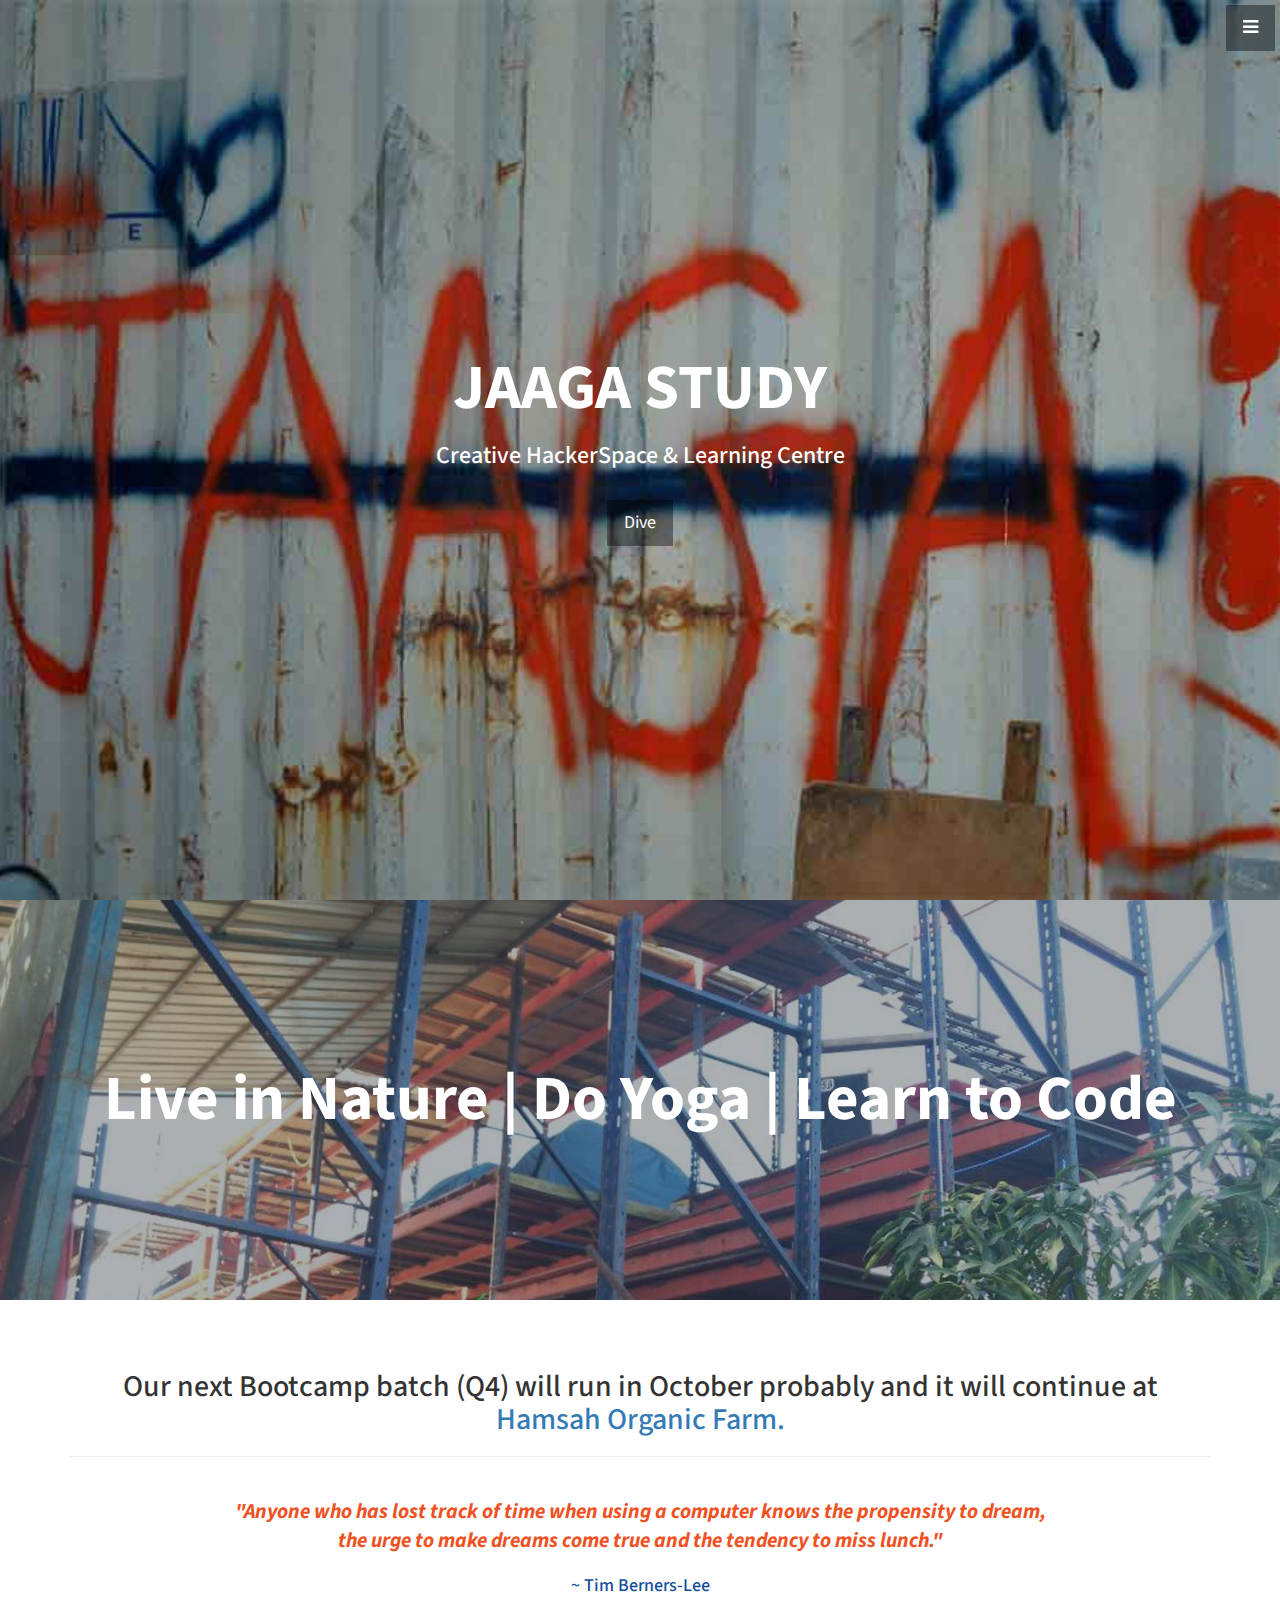
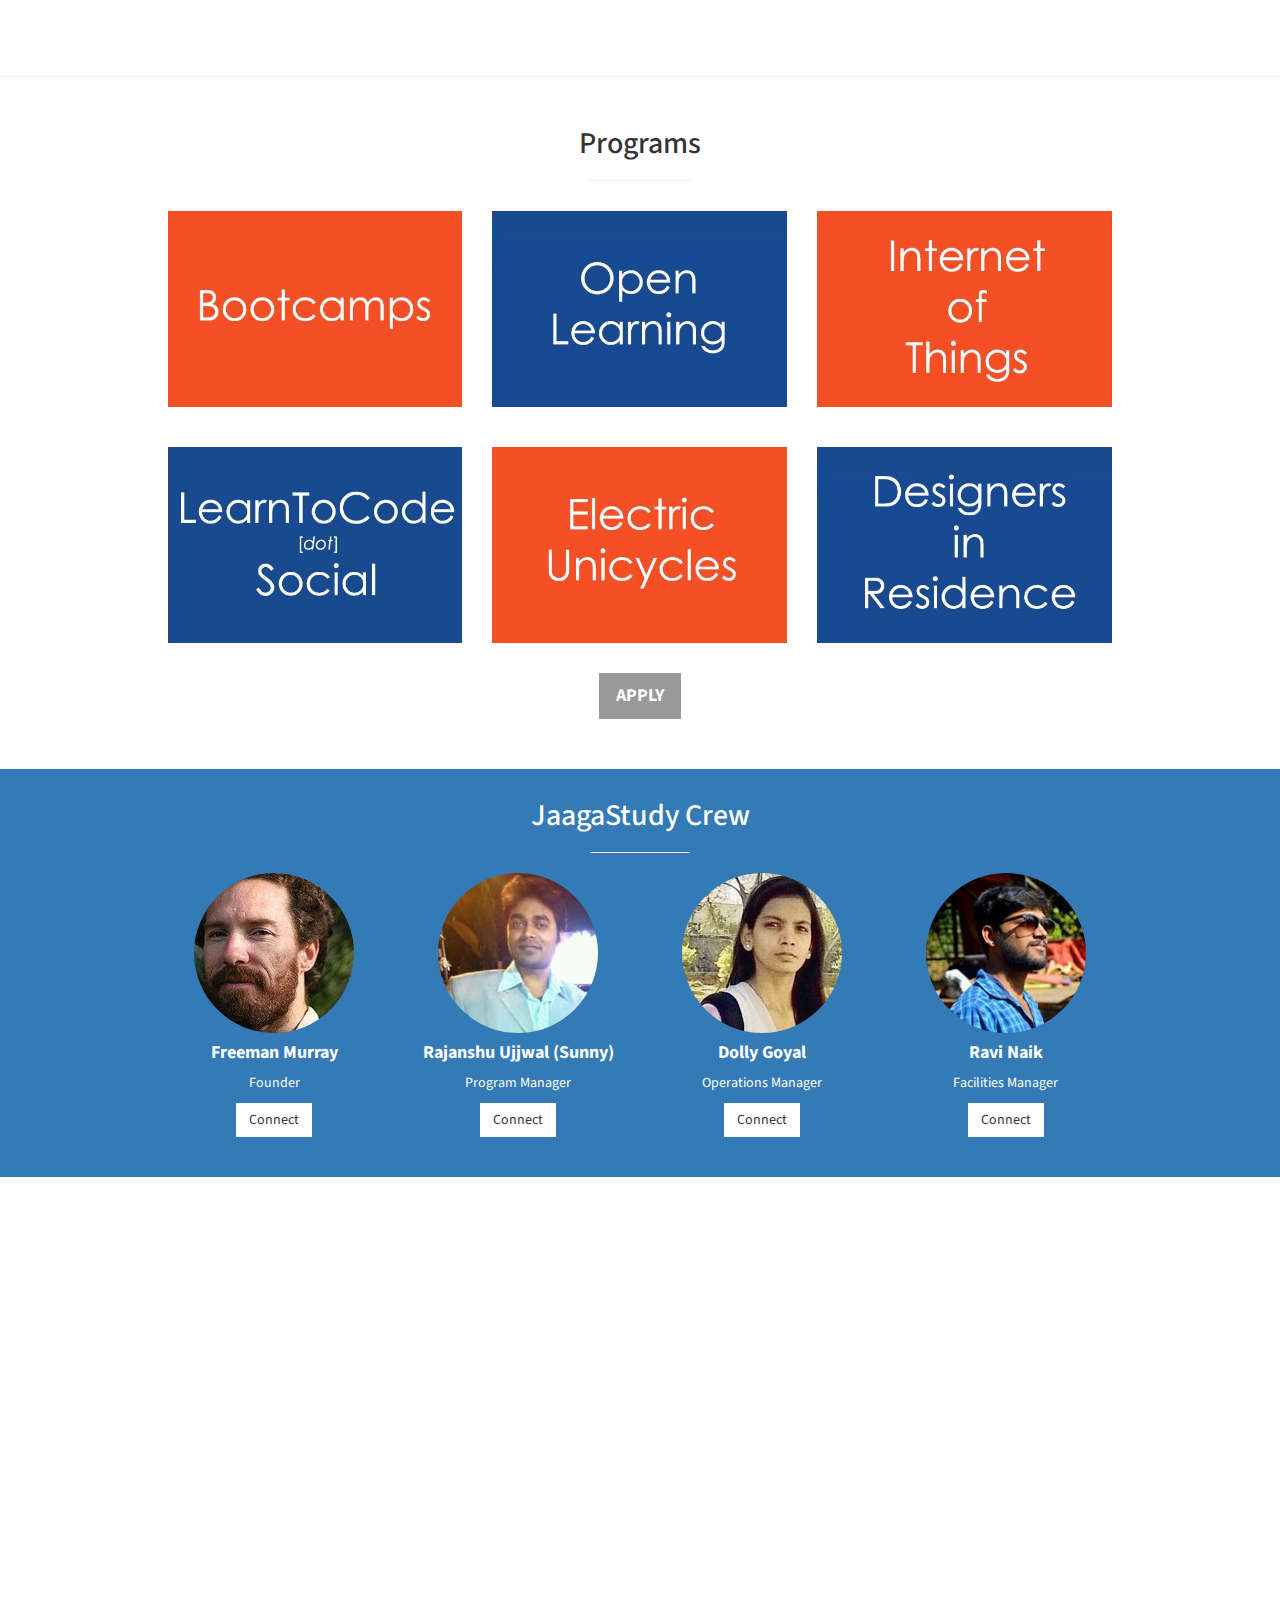
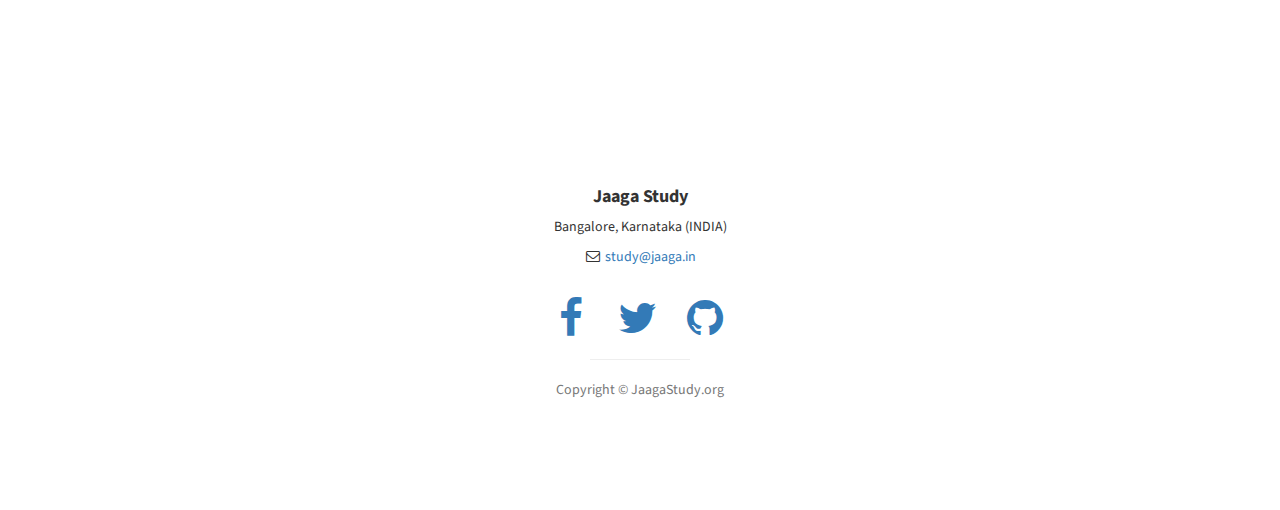
<file: index.html>
<!DOCTYPE html>
<html lang="en">
<head>
<!-- Meta Information -->
  <meta charset="utf-8">
  <meta http-equiv="X-UA-Compatible" content="IE=edge">
  <meta name="description" content="JAAGA STUDY - Helping people to participate in Internet Revolution." />
  <meta name="keywords" content="Jaaga Study, Jaaga, Jaaga Bangalore, Bootcamps, Bangalore Bootcamps, Singularity, Singularity in Bangalore, Cyber Festival, Festival of Learning, Learn Technology, Bootcamps at Jaaga, Jaaga Web Development Camp,Jaaga Camp, " />
  <meta name="author" content="Jaaga, Jaaga Study, Freeman Murray, Rajanshu Ujjwal">
  <meta name="google-site-verification" content="2rapZrbYY9SjsxQGmMabfDi_DW3BmHJIrnoKnrcePb4" />
  <meta name="robots" content="index, follow" />
  <meta name="viewport" content="width=device-width, initial-scale=1">
  <link rel="icon" type="image/png" sizes="16x16" href="favicon-16x16.png">

  <title>JAAGA STUDY - Helping people to participate in Internet Revolution</title>
        <script>
        (function(){
                if(window.location.href == 'http://jaagastudy.org/' || window.location.href == 'localhost:8080'){
                window.location = "https://jaaga.in/study";
            }
        })();
        </script>

    <!-- Bootstrap Core CSS -->
    <link href="css/bootstrap.min.css" rel="stylesheet">

    <!-- Custom CSS -->
    <link href="css/jaaga-programs.css" rel="stylesheet">

    <!-- Custom Fonts -->
    <link href="font-awesome/css/font-awesome.min.css" rel="stylesheet" type="text/css">
    <link href="https://fonts.googleapis.com/css?family=Source+Sans+Pro:300,400,700,300italic,400italic,700italic" rel="stylesheet" type="text/css">

    <!-- HTML5 Shim and Respond.js IE8 support of HTML5 elements and media queries -->
    <!-- WARNING: Respond.js doesn't work if you view the page via file:// -->
    <!--[if lt IE 9]>
        <script src="https://oss.maxcdn.com/libs/html5shiv/3.7.0/html5shiv.js"></script>
        <script src="https://oss.maxcdn.com/libs/respond.js/1.4.2/respond.min.js"></script>
    <![endif]-->
</head>

<body>

    <!-- Navigation -->
    <a id="menu-toggle" href="#" class="btn btn-dark btn-lg toggle"><i class="fa fa-bars"></i></a>
    <nav id="sidebar-wrapper">
        <ul class="sidebar-nav">
            <a id="menu-close" href="#" class="btn btn-light btn-lg pull-right toggle"><i class="fa fa-times"></i></a>
            <li class="sidebar-brand">
                <a href="#top" onclick=$("#menu-close").click();>Jaaga Study</a>
            </li>
            <li>
                <a href="#top" onclick=$("#menu-close").click();>Home</a>
            </li>
            <li>
                <a href="#about" onclick=$("#menu-close").click();>About us</a>
            </li>
            <li>
                <a href="#program" onclick=$("#menu-close").click();>Programs</a>
            </li>
            <li>
                <a href="#crew" onclick=$("#menu-close").click();>Crew</a>
            </li>
            <li>
                <a href="#contact" onclick=$("#menu-close").click();>Trace + Ping us</a>
            </li>
            <li>
                <a href="http://jaaga.in/blog" target="_blank" onclick=$("#menu-close").click();>Blog</a>
            </li>
        </ul>
    </nav>

    <!-- Header -->
    <header id="top" class="header">
        <div class="text-vertical-center">

            <h1 style="color: #fff">JAAGA STUDY</h1>
            <h3 style="color: #fff">Creative HackerSpace &amp; Learning Centre</h3>
            <br>
            <a href="#about" class="btn btn-dark btn-lg">Dive</a>
        </div>
    </header>

    <!-- Callout -->
    <aside id="about" class="callout">
        <div class="text-vertical-center">
            <h1>Live in Nature | Do Yoga | Learn to Code</h1>
        </div>
    </aside>

    <!-- About -->
    <section id="about" class="about">
        <div class="container">
            <div class="row">
                <div class="col-lg-12 text-center">
                    <h2>Our next Bootcamp batch (Q4) will run in October probably and it will continue at <a href="#contact">Hamsah Organic Farm.</a> </h2>
                    <hr>
                    <h3 class="col-md-12 lead" style="color: #F05123"><b><i>"Anyone who has lost track of time when using a computer knows the propensity to dream, <br>the urge to make dreams come true and the tendency to miss lunch."</i></b></h3><br><h4 style="color: #114d9c">~ Tim Berners-Lee</h4>
                </div>
            </div>
            <!-- /.row -->
        </div>
        <!-- /.container -->
    </section>

<hr>
    <!-- Programs -->
    <section id="program" class="program">
        <div class="container">
            <div class="row">
                <div class="col-lg-10 col-lg-offset-1 text-center">
                    <h2>Programs</h2>
                    <hr class="small">
                    <div class="row">
                        <div class="col-md-4">
                            <div class="program-item">
                                <a href="http://jaaga.in/javascript-bootcamp-details/" target="_blank">
                                    <img class="img-program img-responsive" src="img/program-1.jpg">
                                </a>
                            </div>
                        </div>
                        <div class="col-md-4">
                            <div class="program-item">
                                <a href="http://jaaga.in/study/" target="_blank">
                                    <img class="img-program img-responsive" src="img/program-2.jpg">
                                </a>
                            </div>
                        </div>
                        <div class="col-md-4">
                            <div class="program-item">
                                <a href="http://jaaga.in/study/" target="_blank">
                                    <img class="img-program img-responsive" src="img/program-3.jpg">
                                </a>
                            </div>
                        </div>
                        <div class="col-md-4">
                            <div class="program-item">
                                <a href="http://learntocode.social/" target="_blank">
                                    <img class="img-program img-responsive" src="img/program-4.jpg">
                                </a>
                            </div>
                        </div>
                        <div class="col-md-4">
                            <div class="program-item">
                                <a href="https://www.facebook.com/jaaga.unicycles" target="_blank">
                                    <img class="img-program img-responsive" src="img/program-5.jpg">
                                </a>
                            </div>
                        </div>
                        <div class="col-md-4">
                            <div class="program-item">
                                <a href="http://jaaga.in/study/" target="_blank">
                                    <img class="img-program img-responsive" src="img/program-6.jpg">
                                </a>
                            </div>
                        </div>
                    </div>
                    <!-- /.row (nested) -->
                    <a href="https://goo.gl/forms/47s1LgDyw39aY9ZE3" class="btn btn-dark btn-lg"><b>APPLY</b></a>
                </div>
                <!-- /.col-lg-10 -->
            </div>
            <!-- /.row -->
        </div>
        <br><br>
        <!-- /.container -->
    </section>

    <!-- Call to Action 
    <aside class="call-to-action bg-primary">
        <div class="container">
            <div class="row">
                <div class="col-lg-12 text-center">
                    <h3>Btn</h3>
                    <a href="#" class="btn btn-lg btn-light">btn1</a>
                    <a href="#" class="btn btn-lg btn-dark">btn2</a>
                </div>
            </div>
        </div>
    </aside>
    -->


    <!-- Jaaga Crew -->
    <!-- The circle icons use Font Awesome's stacked icon classes. For more information, visit http://fontawesome.io/examples/ -->
    <section id="crew" class="crews bg-primary">
        <div class="container">
            <div class="row text-center">
                <div class="col-lg-10 col-lg-offset-1">
                    <h2>JaagaStudy Crew</h2>
                    <hr class="small">
                    <div class="row">
                        <div class="col-md-3 col-sm-6">
                            <div class="crew-item">


                            </span>
                                <img src="img/fm.jpg" style="border-radius: 50%">
                                <h4>
                                    <strong>Freeman Murray</strong>
                                </h4>
                                <p>Founder</p>
                                <a href="https://www.linkedin.com/in/freemanmurray" target="_blank" class="btn btn-light">Connect</a>
                            </div>
                        </div>
                        <div class="col-md-3 col-sm-6">
                            <div class="crew-item">
                                <img src="img/ru.jpg" style="border-radius: 50%">
                                <h4>
                                    <strong>Rajanshu Ujjwal (Sunny)</strong>
                                </h4>
                                <p>Program Manager</p>
                                <a href="https://www.facebook.com/the.curious.monk" target="_blank" class="btn btn-light">Connect</a>
                            </div>
                        </div>
                        <div class="col-md-3 col-sm-6">
                            <div class="crew-item">
                                <img src="img/dl.jpg" style="border-radius: 50%">
                                <h4>
                                    <strong>Dolly Goyal</strong>
                                </h4>
                                <p>Operations Manager</p>
                                <a href="https://www.facebook.com/dolly.goyal.902" target="_blank" class="btn btn-light">Connect</a>
                            </div>
                        </div>
                        <div class="col-md-3 col-sm-6">
                            <div class="crew-item">
                            <img src="img/rv.jpg" style="border-radius: 50%">
                                <h4>
                                    <strong>Ravi Naik</strong>
                                </h4>
                                <p>Facilities Manager</p>
                                <a href="https://www.facebook.com/profile.php?id=100006533678575" target="_blank" class="btn btn-light">Connect</a>
                            </div>
                        </div>
                    </div>
                    <!-- /.row (nested) -->
                </div>
                <!-- /.col-lg-10 -->
            </div>
            <!-- /.row -->
        </div>
        <!-- /.container -->
    </section>

    <!-- Map -->
    <section id="contact" class="map">
        <iframe width="100%" height="100%" frameborder="0" scrolling="no" marginheight="0" marginwidth="0" src="https://maps.google.com/maps?f=q&amp;source=s_q&amp;hl=en&amp;geocode=&amp;q=Hamsah+Organic+Farm&amp;aq=0&amp;oq=twitter&amp;s11=12.8768841,77.7221067&amp;ie=UTF8&amp;t=m&amp;z=16&amp;iwloc=A&amp;output=embed"></iframe>
        <br />
        </iframe>
    </section>

    <!-- Footer -->
    <footer>
        <div class="container">
            <div class="row">
                <div class="col-lg-10 col-lg-offset-1 text-center">
                    <h4><strong>Jaaga Study</strong>
                    </h4> 
                    <p>Bangalore, Karnataka (INDIA)</p>
                    <ul class="list-unstyled">
                        <!-- <li><i class="fa fa-phone fa-fw"></i>+91 - (957) 924-0555</li> -->
                        <li><i class="fa fa-envelope-o fa-fw"></i> <a href="mailto:study@jaaga.in">study@jaaga.in</a>
                        </li>
                    </ul>
                    <br>
                    <ul class="list-inline">
                        <li>
                            <a href="https://www.facebook.com/jaaga.study" target="_blank"><i class="fa fa-facebook fa-fw fa-3x"></i></a>
                        </li>
                        <li>
                            <a href="https://twitter.com/jaagastudy" target="_blank"><i class="fa fa-twitter fa-fw fa-3x"></i></a>
                        </li>
                        <li>
                            <a href="https://github.com/jaagastudy" target="_blank"><i class="fa fa-github fa-fw fa-3x"></i></a>
                        </li>
                    </ul>
                    <hr class="small">
                    <p class="text-muted">Copyright &copy; JaagaStudy.org</p>
                </div>
            </div>
        </div>
        <a id="to-top" href="#top" class="btn btn-dark btn-lg"><i class="fa fa-chevron-up fa-fw fa-1x"></i></a>
    </footer>

    <!-- jQuery -->
    <script src="js/jquery.js"></script>

    <!-- Bootstrap Core JavaScript -->
    <script src="js/bootstrap.min.js"></script>

    <!-- Custom Theme JavaScript -->
    <script>
    // Closes the sidebar menu
    $("#menu-close").click(function(e) {
        e.preventDefault();
        $("#sidebar-wrapper").toggleClass("active");
    });
    // Opens the sidebar menu
    $("#menu-toggle").click(function(e) {
        e.preventDefault();
        $("#sidebar-wrapper").toggleClass("active");
    });
    // Scrolls to the selected menu item on the page
    $(function() {
        $('a[href*=#]:not([href=#],[data-toggle],[data-target],[data-slide])').click(function() {
            if (location.pathname.replace(/^\//, '') == this.pathname.replace(/^\//, '') || location.hostname == this.hostname) {
                var target = $(this.hash);
                target = target.length ? target : $('[name=' + this.hash.slice(1) + ']');
                if (target.length) {
                    $('html,body').animate({
                        scrollTop: target.offset().top
                    }, 1000);
                    return false;
                }
            }
        });
    });
    //#to-top button appears after scrolling
    var fixed = false;
    $(document).scroll(function() {
        if ($(this).scrollTop() > 250) {
            if (!fixed) {
                fixed = true;
                // $('#to-top').css({position:'fixed', display:'block'});
                $('#to-top').show("slow", function() {
                    $('#to-top').css({
                        position: 'fixed',
                        display: 'block'
                    });
                });
            }
        } else {
            if (fixed) {
                fixed = false;
                $('#to-top').hide("slow", function() {
                    $('#to-top').css({
                        display: 'none'
                    });
                });
            }
        }
    });
    // Disable Google Maps scrolling
    // See http://stackoverflow.com/a/25904582/1607849
    // Disable scroll zooming and bind back the click event
    var onMapMouseleaveHandler = function(event) {
        var that = $(this);
        that.on('click', onMapClickHandler);
        that.off('mouseleave', onMapMouseleaveHandler);
        that.find('iframe').css("pointer-events", "none");
    }
    var onMapClickHandler = function(event) {
            var that = $(this);
            // Disable the click handler until the user leaves the map area
            that.off('click', onMapClickHandler);
            // Enable scrolling zoom
            that.find('iframe').css("pointer-events", "auto");
            // Handle the mouse leave event
            that.on('mouseleave', onMapMouseleaveHandler);
        }
        // Enable map zooming with mouse scroll when the user clicks the map
    $('.map').on('click', onMapClickHandler);
    </script>

</body>

</html>
</file>
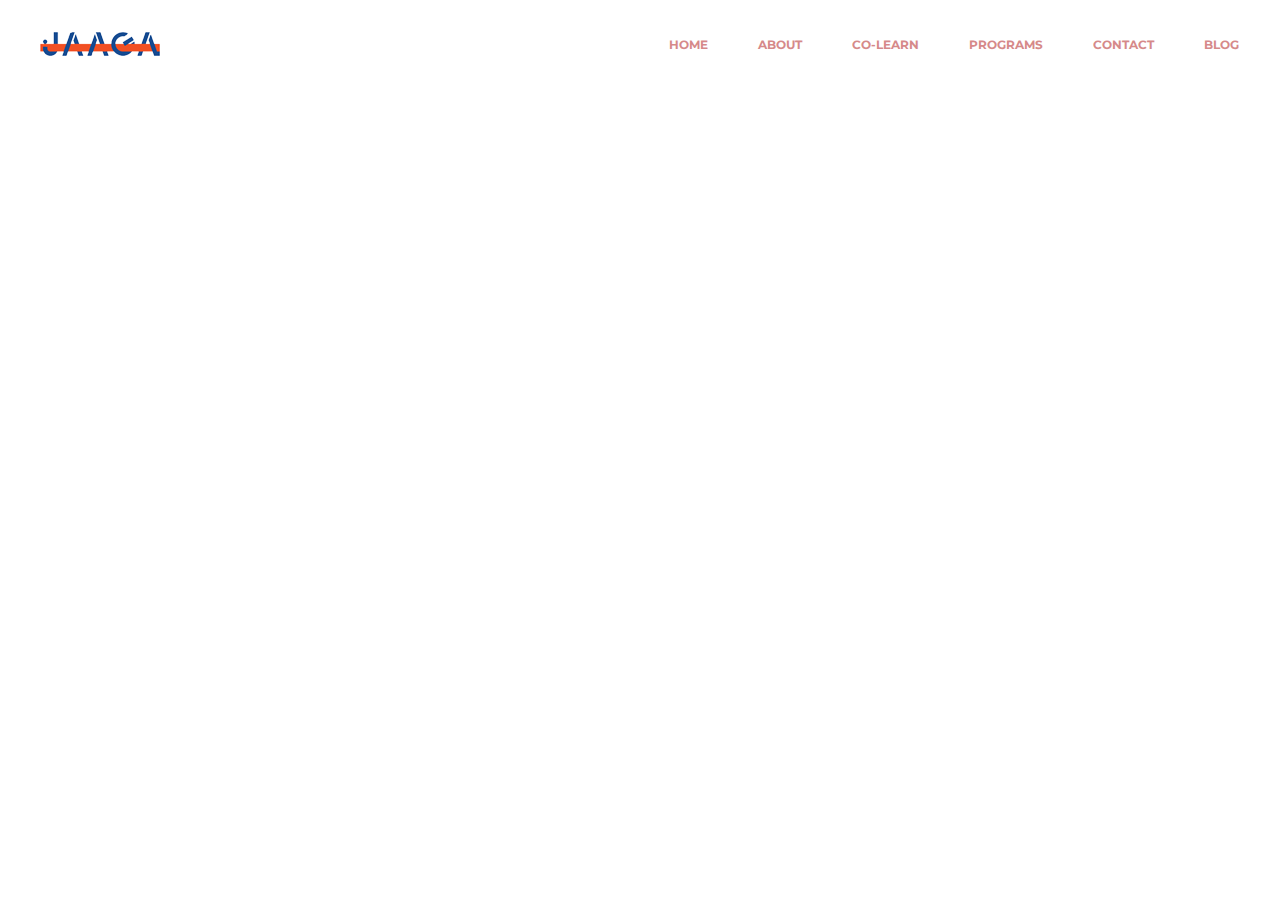
<file: newsite/residency.html>
<!DOCTYPE html>
<html lang="uk">
	<meta http-equiv="content-type" content="text/html;charset=UTF-8" />
<head>
		<title>Jaaga | Study - Helping people to participate in Internet Revolution</title>
<!-- Meta Information -->
  <meta charset="utf-8">
  <meta http-equiv="X-UA-Compatible" content="IE=edge">
  <meta name="description" content="JAAGA STUDY - Helping people to participate in Internet Revolution." />
  <meta name="keywords" content="Jaaga Study, Jaaga, Jaaga Bangalore, Bootcamps, Bangalore Bootcamps, Singularity, Singularity in Bangalore, Cyber Festival, Festival of Learning, Learn Technology, Bootcamps at Jaaga, Jaaga Web Development Camp,Jaaga Camp, " />
  <meta name="author" content="Jaaga, Jaaga Study, Freeman Murray, Rajanshu Ujjwal">
  <meta name="google-site-verification" content="2rapZrbYY9SjsxQGmMabfDi_DW3BmHJIrnoKnrcePb4" />
  <meta name="robots" content="index, follow" />
  <meta name="viewport" content="width=device-width, initial-scale=1">
  <link rel="icon" type="image/png" sizes="16x16" href="images/favicon-16x16.png">
		<!--[if lte IE 8]>
		<script src="http://html5shiv.googlecode.com/svn/trunk/html5.js"></script>
		<![endif]-->
		<!--[if lt IE 8]>
			<script src="http://ie7-js.googlecode.com/svn/version/2.1(beta4)/IE8.js"></script>
		<![endif]-->
		<link rel="stylesheet" type="text/css" href="css/bxslider.css" media="screen" />
		<link rel="stylesheet" type="text/css" href="css/font-awesome.min.css" media="screen" />
		<link rel="stylesheet" type="text/css" href="css/selectric.css" media="screen" />
		<link rel="stylesheet" type="text/css" href="style.css" media="screen" />
		<link rel="stylesheet" type="text/css" href="css/adaptive.css" media="screen" />
		
		<script type="text/javascript" src="js/jquery-1.9.1.min.js"></script>
		<script type="text/javascript" src="js/jquery.selectric.min.js"></script>
		<script type="text/javascript" src="js/jquery.bxslider.min.js"></script>
		<script type="text/javascript" src="js/script.js"></script>
	</head>
<body class="home">
	<header id="header">
		<div class="headerWrap clear">
			<a href="#" class="logo">
				<!-- You can also use image as a logo the example below -->
				<img class="logo-white" src="images/logo-white.png" alt="">
				<img class="logo-black" src="images/logo-black.png" alt="">
				<!--
				<svg xmlns="http://www.w3.org/2000/svg" xmlns:xlink="http://www.w3.org/1999/xlink" version="1.1" x="0px" y="0px" width="122px" height="32px" viewBox="0 0 122 32" enable-background="new 0 0 122 32" xml:space="preserve">
					<path fill="#333333" d="M31.426 11.797c-0.161-0.59-0.355-1.173-0.589-1.735c-0.449-1.152-1.045-2.225-1.748-3.223 c-0.442-0.643-0.938-1.245-1.467-1.808C24.695 1.9 20.6 0 16 0C11.413 0 7.3 1.9 4.4 5 C3.832 5.6 3.3 6.2 2.9 6.839c-0.703 0.998-1.292 2.07-1.748 3.223c-0.234 0.563-0.422 1.146-0.583 1.7 C0.188 13.1 0 14.5 0 15.997c0 0.7 0 1.4 0.1 2.109c0.014 0.1 0 0.2 0.1 0.4 c0.06 0.4 0.1 0.9 0.3 1.348c0.013 0 0 0.1 0 0.107h31.004c0.014-0.041 0.014-0.067 0.02-0.107 c0.121-0.436 0.214-0.885 0.275-1.341c0.02-0.12 0.04-0.241 0.047-0.361c0.114-0.697 0.154-1.4 0.154-2.109 C31.989 14.5 31.8 13.1 31.4 11.797z M1.983 18.106C1.909 17.7 1.9 17.3 1.8 16.9 c-0.02-0.295-0.034-0.603-0.034-0.903c0-0.302 0.014-0.616 0.034-0.904c0.067-1.119 0.268-2.197 0.569-3.223 c0.201-0.623 0.435-1.226 0.703-1.809C3.65 8.9 4.3 7.8 5.2 6.839c0.563-0.663 1.172-1.266 1.842-1.808 c2.438-2.017 5.573-3.223 8.982-3.223c3.396 0 6.5 1.2 9 3.223c0.676 0.5 1.3 1.1 1.8 1.8 c0.824 1 1.5 2.1 2.1 3.223c0.274 0.6 0.5 1.2 0.7 1.809c0.302 1 0.5 2.1 0.6 3.2 c0.02 0.3 0 0.6 0 0.904c0 0.301-0.007 0.608-0.027 0.903c-0.034 0.409-0.074 0.811-0.141 1.206H1.983z M8.607 30.2 C10.824 31.3 13.3 32 16 32c2.666 0 5.17-0.671 7.381-1.822H8.607z M30.75 22.133c-0.254 0.623-0.542 1.239-0.884 1.8 H2.124c-0.342-0.563-0.636-1.179-0.891-1.802H30.75z M28.338 26.159c-0.228 0.281-0.469 0.535-0.71 0.8 c-0.328 0.348-0.669 0.683-1.031 1.004H5.392c-0.362-0.321-0.704-0.656-1.038-1.004c-0.241-0.269-0.482-0.522-0.704-0.804H28.338z M55.652 23.104l-1.306-3.034h-5.894l-1.306 3.034h-3.342l6.075-14.061h3.041l6.075 14.061H55.652z M51.406 13.23l-1.768 4.1 h3.523L51.406 13.23z M64.814 11.851c-0.295 0.247-0.455 0.575-0.455 0.984c0 0.4 0.2 0.7 0.6 1 c0.361 0.2 1.2 0.5 2.5 0.852c1.34 0.3 2.4 0.8 3.1 1.479c0.75 0.7 1.1 1.6 1.1 2.9 c0 1.261-0.469 2.285-1.42 3.069c-0.951 0.783-2.184 1.172-3.737 1.172c-2.224 0-4.233-0.824-6.008-2.472l1.868-2.292 c1.514 1.3 2.9 2 4.2 1.99c0.575 0 1.031-0.12 1.353-0.375c0.335-0.247 0.509-0.582 0.509-1.005s-0.188-0.757-0.535-1.005 c-0.349-0.248-1.045-0.503-2.063-0.757c-1.634-0.389-2.84-0.891-3.59-1.514c-0.764-0.623-1.146-1.608-1.146-2.94 c0-1.333 0.482-2.365 1.44-3.089c0.964-0.723 2.156-1.085 3.59-1.085c0.938 0 1.9 0.2 2.8 0.5 c0.938 0.3 1.8 0.8 2.5 1.366l-1.594 2.298c-1.219-0.931-2.479-1.393-3.791-1.393 C65.538 11.5 65.1 11.6 64.8 11.851z M85.229 23.104l-1.313-3.034h-5.895l-1.313 3.034h-3.336l6.082-14.061h3.041 l6.068 14.061H85.229z M80.983 13.23l-1.782 4.079h3.537L80.983 13.23z M101.036 9.043h3.135v14.061h-3.135l-6.697-8.809v8.809 h-3.135V9.043h2.934l6.898 9.057V9.043z M118.665 23.104l-1.313-3.034h-5.894l-1.313 3.034h-3.322l6.068-14.061h3.04L122 23.1 H118.665z M114.418 13.23l-1.768 4.079h3.522L114.418 13.23z"/>
				</svg>
				-->
			</a>
			<nav class="mainMenu">
				<ul class="clear">
					<li><a href="index.html">home</a></li>
					<li>
						<a href="#about">about</a>
						<!-- <ul>
							<li><a href="#">outdoor</a></li>
							<li><a href="#">yoga</a></li>
							<li><a href="#">fitness</a></li>
							<li class="menu-item-has-children">
								<a href="#">contact</a>
								<ul>
									<li><a href="#">training 1</a></li>
									<li><a href="#">training 2</a></li>
								</ul>
							</li>
						</ul> -->
					</li>
					<li>
						<a href="#colearn">Co-Learn</a>
						<!-- <ul>
							<li><a href="single-event.html">Single event</a></li>
						</ul> -->
					</li>
<!-- 					<li>
						<a href="#gallery">Gallery</a>
						<ul>
							<li><a href="cart.html">Cart</a></li>
							<li><a href="cart-empty.html">Cart empty</a></li>
							<li><a href="checkout.html">Checkout</a></li>
							<li><a href="single-product.html">Single product</a></li>
						</ul>
					</li> -->
					<li><a href="#programs">Programs</a></li>
					<li>
						<a href="#contact">Contact</a>
						
					</li>
					<li><a href="#">Blog</a>
						<!-- <ul>
							<li><a href="single-post.html">single post</a></li>
							<li><a href="404.html">404 page</a></li>
						</ul> -->
					</li>
				</ul>
			</nav>
			<span class="showMobileMenu">
				<span></span>
				<span></span>
				<span></span>
				<span></span>
			</span>
		</div>
	</header>
</file>
<file: newsite/css/bxslider.css>
/**
 * BxSlider v4.1.2 - Fully loaded, responsive content slider
 * http://bxslider.com
 *
 * Written by: Steven Wanderski, 2014
 * http://stevenwanderski.com
 * (while drinking Belgian ales and listening to jazz)
 *
 * CEO and founder of bxCreative, LTD
 * http://bxcreative.com
 */


/** RESET AND LAYOUT
===================================*/

.bx-wrapper {
	position: relative;
	margin: 0 auto 0px;
	padding: 0;
	*zoom: 1;
}

.bx-wrapper img {
	max-width: 100%;
	display: block;
}

/** THEME
===================================*/

.bx-wrapper .bx-viewport {
	background: #fff;
	
	/*fix other elements on the page moving (on Chrome)*/
	-webkit-transform: translatez(0);
	-moz-transform: translatez(0);
    	-ms-transform: translatez(0);
    	-o-transform: translatez(0);
    	transform: translatez(0);
}

.bx-wrapper .bx-pager,
.bx-wrapper .bx-controls-auto {
	position: absolute;
	bottom: -41px;
	width: 100%;
}

/* LOADER */

.bx-wrapper .bx-loading {
	min-height: 50px;
	background: url(../images/bx_loader.gif) center center no-repeat #fff;
	height: 100%;
	width: 100%;
	position: absolute;
	top: 0;
	left: 0;
	z-index: 2000;
}

/* PAGER */

.bx-wrapper .bx-pager {
	text-align: center;
	font-size: .85em;
	font-family: Arial;
	font-weight: bold;
	color: #666;
}

.bx-wrapper .bx-pager .bx-pager-item,
.bx-wrapper .bx-controls-auto .bx-controls-auto-item {
	display: inline-block;
	*zoom: 1;
	*display: inline;
}

.bx-wrapper .bx-pager.bx-default-pager a {
	background: #d7d7d7;
	text-indent: -9999px;
	display: block;
	border: 2px solid #d7d7d7;
	width: 10px;
	height: 10px;
	margin: 0 3px;
	outline: 0;
	-webkit-border-radius: 10px;-moz-border-radius: 10px;border-radius: 10px;
	-webkit-transition: all 0.3s ease;-moz-transition: all 0.3s ease;-o-transition: all 0.3s ease;transition: all 0.3s ease;
}

.bx-wrapper .bx-pager.bx-default-pager a:hover,
.bx-wrapper .bx-pager.bx-default-pager a.active {
	background: rgba(0,0,0,0);
	border-color: #f34a71;
}

/* DIRECTION CONTROLS (NEXT / PREV) */

.bx-wrapper .bx-prev {
	left: 10px;
	background: url(../images/controls.png) no-repeat 0 -32px;
}

.bx-wrapper .bx-next {
	right: 10px;
	background: url(../images/controls.png) no-repeat -43px -32px;
}

.bx-wrapper .bx-prev:hover {
	background-position: 0 0;
}

.bx-wrapper .bx-next:hover {
	background-position: -43px 0;
}

.bx-wrapper .bx-controls-direction a {
	position: absolute;
	top: 50%;
	margin-top: -16px;
	outline: 0;
	width: 32px;
	height: 32px;
	text-indent: -9999px;
	z-index: 999;
}

.bx-wrapper .bx-controls-direction a.disabled {
	display: none;
}

/* AUTO CONTROLS (START / STOP) */

.bx-wrapper .bx-controls-auto {
	text-align: center;
}

.bx-wrapper .bx-controls-auto .bx-start {
	display: block;
	text-indent: -9999px;
	width: 10px;
	height: 11px;
	outline: 0;
	background: url(../images/controls.png) -86px -11px no-repeat;
	margin: 0 3px;
}

.bx-wrapper .bx-controls-auto .bx-start:hover,
.bx-wrapper .bx-controls-auto .bx-start.active {
	background-position: -86px 0;
}

.bx-wrapper .bx-controls-auto .bx-stop {
	display: block;
	text-indent: -9999px;
	width: 9px;
	height: 11px;
	outline: 0;
	background: url(../images/controls.png) -86px -44px no-repeat;
	margin: 0 3px;
}

.bx-wrapper .bx-controls-auto .bx-stop:hover,
.bx-wrapper .bx-controls-auto .bx-stop.active {
	background-position: -86px -33px;
}

/* PAGER WITH AUTO-CONTROLS HYBRID LAYOUT */

.bx-wrapper .bx-controls.bx-has-controls-auto.bx-has-pager .bx-pager {
	text-align: left;
	width: 80%;
}

.bx-wrapper .bx-controls.bx-has-controls-auto.bx-has-pager .bx-controls-auto {
	right: 0;
	width: 35px;
}

/* IMAGE CAPTIONS */

.bx-wrapper .bx-caption {
	position: absolute;
	bottom: 0;
	left: 0;
	background: #666\9;
	background: rgba(80, 80, 80, 0.75);
	width: 100%;
}

.bx-wrapper .bx-caption span {
	color: #fff;
	font-family: Arial;
	display: block;
	font-size: .85em;
	padding: 10px;
}
</file>
<file: newsite/css/selectric.css>
/*======================================================================
  Selectric
======================================================================*/
.selectricWrapper {
  position: relative;
  margin: 0 auto;
  width: 66px;
  cursor: pointer;
}

.selectricResponsive {
  width: 100%;
}

.selectric {
  position: relative;
}
.selectric .label {
  display: block;
  line-height: 16px;
  margin: 0 12px 0 0;
  min-height: 16px;
  color: #2a2a2a;font-size: 16px;font-family: 'LatoMedium';text-align: left;
  white-space: nowrap;overflow: hidden;
}
.selectric .button {
  display: block;
  position: absolute;
  right: 10px;
  top: 11px;
  z-index: 2;
  width: 20px;
  height: 16px;
  background: url(../images/dropDown.html) no-repeat 10px 4px;
  overflow: hidden;
  text-indent: -999999px;
}
.selectricOpen {
  z-index: 9999;
}
.selectricOpen .selectricItems {
  display: block;
}

.selectricDisabled {
  filter: alpha(opacity=50);
  opacity: 0.5;
  cursor: default;
  -webkit-touch-callout: none;
  -webkit-user-select: none;
     -moz-user-select: none;
      -ms-user-select: none;
          user-select: none;
}

.selectricHideSelect {
  position: relative;
  overflow: hidden;
  width: 0;
  height: 0;
}
.selectricHideSelect select {
  position: absolute;
  left: -100%;
  display: none;
}

.selectricInput {
  position: absolute !important;
  top: 0 !important;
  left: 0 !important;
  overflow: hidden !important;
  clip: rect(0, 0, 0, 0) !important;
  margin: 0 !important;
  padding: 0 !important;
  width: 1px !important;
  height: 1px !important;
  outline: none !important;
  border: none !important;
  *font: 0/0 a !important;
  background: none !important;
}

.selectricTempShow {
  position: absolute !important;
  visibility: hidden !important;
  display: block !important;
}

/* Items box */
.selectricItems {
  display: none;
  position: absolute;
  top: 100%;
  left: 0;
  background: #fff;
  border: 1px solid #e5e5e5;
  z-index: -1;
  margin-top: -1px;
}
.selectricItems .selectricScroll {
  height: 100%;
  overflow: auto;
}
.selectricAbove .selectricItems {
  top: auto;
  bottom: 100%;
}
.selectricItems ul, .selectricItems li {
  list-style: none;
  padding: 0;
  margin: 0;
  font-size: 12px;
  line-height: 44px;
  min-height: 44px;
  color: #7f7f7f;
  font-family: 'Lato';font-weight: 300; text-align: left;
}

.selectricItems li {
  display: block;
  padding: 0 18px;
  color: #141414;
  cursor: pointer;
  border-bottom: 1px solid #e5e5e5;
}
.selectricItems li:last-child {border-bottom: 0;}
.selectricItems li.selected {
  color: #fff;
  background: #5fc7ae;
  border-bottom: 1px solid #5fc7ae;
}
.selectricItems li:hover {
  background: #5fc7ae;
  color: #fff;
}
.selectricItems li.disabled {
  background: #F5F5F5;
  color: #BBB;
  border-top-color: #FAFAFA;
  cursor: default;
}
</file>
<file: newsite/css/adaptive.css>
@media only screen and (min-width: 1366px) {
	.teamItem {width: 20%;}
}
@media only screen and (max-width: 1340px) {
	.postItem {width: 380px;}
	.relatedProducts .shopItem {width: 220px;height: auto;}
	.relatedProducts .shopItem .shopItemTextWrap p {padding-left: 20px;padding-right: 20px;}
}
@media only screen and (max-width: 1259px) {
	body {min-width: 1004px;}
	.wrapper, .ourContact .wrapper, .singleProductWrap .wrapper {width: 1004px;}
	.mainMenu ul li {margin-left: 20px;}
	.mainItemDesc {padding: 50px 30px 0;}
	.mainItemDesc p {margin-bottom: 42px;}
	.gridItemDesc {padding: 20px 20px 0 20px;}
	.gridItemDesc h3 {line-height: 26px;margin-bottom: 38px;font-size: 20px;}
	.gridItemDesc h3::before {bottom: -22px;}
	.gridItemDesc .viewMore {left: 20px;bottom: 18px; width: calc(100% - 40px);}

	.footerMenu li {margin: 0 4px;}
	.postItem {width: 310px;}
	.storyImg, .storyDesc, .contactGallery, .contactInfo {width: 487px;}
	.contactGallery img {width: 100%;max-width: 100%;height: auto;}
	.contactInfo h3::before, .storyDesc h3::before {display: none;}
	.contactInfo h3, .storyDesc h3 {margin-bottom: 56px;}
	.teamItem:hover .teamItemNameWrap h3 {padding-top: 76px;}
	.teamItemDesc {padding-top: 40px;}
	.teamItemDesc img {width: 150px;height: auto;margin-bottom: 30px;}
	.teamItemDesc p {width: 100%;}
	.teamItemDesc p.teamItemDescText {margin-bottom: 25px;}
	.productFilter li {margin-left: 32px;}
	.eventItemDesc {padding: 30px 0 0 0;}
	.eventItemDesc h3, .eventItemDesc p {padding-right: 40px;}
	.productGallery {width: 542px;}
	.galleryThumb {width: 100px;}
	.productGalleryWrap {width: 422px;height: 422px;}
	.relatedProducts .shopItem:last-child {display: none;}
}
@media only screen and (max-width: 1023px) {
	body {min-width: 758px;}
	body.animated {left: -258px;}
	body.animated #header .headerWrap {left: -258px!important;}
	.wrapper, .ourContact .wrapper, .singleProductWrap .wrapper {width: 758px;}
	
	/* Home */
	#header .headerWrap {height: 60px;border-bottom-color: rgba(0,0,0,0);}
	.logo {margin: 14px 0 0 20px;}

	.mainMenu {display: none;}
	.showMobileMenu {display: block;position: relative; float: right; width: 22px;height: 16px;margin: 22px 20px 0 0;cursor: pointer; -webkit-transform: rotate(0deg);-moz-transform: rotate(0deg);-o-transform: rotate(0deg);transform: rotate(0deg);-webkit-transition: .5s ease-in-out;-moz-transition: .5s ease-in-out;-o-transition: .5s ease-in-out; transition: .5s ease-in-out;}
	.showMobileMenu span {position: absolute; display: block;left: 0; height: 2px;width: 100%; background: #333333;opacity: 1;-webkit-transition: background 0.3s ease;-moz-transition: background 0.3s ease;-o-transition: background 0.3s ease;transition: background 0.3s ease; -webkit-transform: rotate(0deg);-moz-transform: rotate(0deg);-o-transform: rotate(0deg); transform: rotate(0deg);-webkit-transition: .25s ease-in-out;-moz-transition: .25s ease-in-out;-o-transition: .25s ease-in-out;transition: .25s ease-in-out;}
	.showMobileMenu span:nth-child(1) {top: 0px;}
	.showMobileMenu span:nth-child(2),.showMobileMenu span:nth-child(3) {top: 7px;}
	.showMobileMenu span:nth-child(4) {top: 14px;}
	.showMobileMenu.open span:nth-child(1) {top: 7px;width: 0%;left: 50%;}
	.showMobileMenu.open span:nth-child(2) {-webkit-transform: rotate(45deg);-moz-transform: rotate(45deg);-o-transform: rotate(45deg);transform: rotate(45deg);}
	.showMobileMenu.open span:nth-child(3) {-webkit-transform: rotate(-45deg);-moz-transform: rotate(-45deg);-o-transform: rotate(-45deg);transform: rotate(-45deg);}
	.showMobileMenu.open span:nth-child(4) {top: 7px;width: 0%;left: 50%;}
	
	.is-sticky .showMobileMenu span {background: #333333!important;}
	
	.classes .showMobileMenu span, .single-product .showMobileMenu span, .cart .showMobileMenu span, .single-event .showMobileMenu span, .events .showMobileMenu span,
	.catalog .showMobileMenu span, .contact .showMobileMenu span, .about .showMobileMenu span, .home .showMobileMenu span {background: #6f6b6b;}
	
	body.animated .mobileMenu {right: 0;}
	.mobileMenu {display: block; position: fixed;top: 0;right: -258px;width: 257px;height: 100%;border-left: 1px solid #e5e5e5;overflow: auto; background: #f4f4f4;z-index: 0;-webkit-transition: right 0.6s ease;-moz-transition: right 0.6s ease;-o-transition: right 0.6s ease;transition: right 0.6s ease;}
	.mobileMenu ul {list-style: none;max-height: 100vh;}
	.mobileMenu ul li {display: block;}
	.mobileMenu ul li a, .mobileMenu ul li a:visited {display: block;line-height: 60px;padding: 0 22px;color: #7f7f7f;font-size: 12px;font-family: 'Montserrat', sans-serif;text-transform: uppercase;text-decoration: none;
	-webkit-transition: background-color 0.3s ease, color 0.3s ease;-moz-transition: background-color 0.3s ease, color 0.3s ease;-o-transition: background-color 0.3s ease, color 0.3s ease;transition: background-color 0.3s ease, color 0.3s ease;}
	.mobileMenu ul li.current-menu-item > a, .mobileMenu ul li a:hover {color: #0b0b0b;background-color: #fff;}
	.mobileMenu ul li ul li a {line-height: 32px;padding-left: 42px;text-transform: none;}
	.mobileMenu ul li ul li ul li a {padding-left: 62px;}

	.bx-wrapper .bx-controls-direction a.bx-prev {left: 20px;}
	.bx-wrapper .bx-controls-direction a.bx-next {right: 20px;}
	.slideDesc h2 {line-height: 50px;font-size: 40px;margin-bottom: 30px;}
	.mainItemDesc {padding-top: 30px;}
	.mainItemDesc h3 {line-height: 36px;font-size: 28px;margin-bottom: 50px;}
	.mainItemDesc h3:before {bottom: -27px;}
	.gridItemDesc {padding: 50px 30px 0 40px;}
	.gridItemDesc h3 {line-height: 30px;margin-bottom: 48px; font-size: 22px;}
	.gridItemDesc h3:before {bottom: -27px;}
	.gridItemDesc .viewMore {left: 40px;bottom: 27px;width: calc(100% - 70px);}
	.gridItem, .gridItemWrapLeft, .gridItemWrapRight {width: 100%;}
	.postItem {width: 408px;}
	#footer {text-align: center;}
	.footerSocial {float: none;display: inline-block;margin-top: 11px; margin-left: 0;margin-right: 18px;vertical-align: top;}
	.footerSubscribe {float: none;display: inline-block;margin-top: 11px;margin-right: 0;margin-left: 18px;vertical-align: top;}
	.copyright {padding-top: 47px;}
	.footerMenu {top: 55px;}
	
	/* About */
	.ourStory {padding-top: 100px;padding-bottom: 100px;}
	.storyImg {width: 570px;margin-left: 94px;margin-bottom: 40px;}
	.storyDesc {width: 570px;margin-right: 94px;}
	.teamItem {width: 33.3333%;}
	.teamItemDesc {padding-top: 60px;}
	.teamItemDesc img {width: 200px;}
	.teamItemDesc p {padding: 0 40px;-webkit-box-sizing:border-box;-moz-box-sizing:border-box;box-sizing: border-box;}
	.sbi_item {width: 25%;}

	/* Blog */
	.blog .postItem {width: 354px;}
	/* Cart */
	.pagePanel {padding: 0 20px;}
	.cartPage table td:first-child {padding-left: 10px;}
	.cartProduct {padding-left: 148px;}
	.calculateShipping, .cartTotals {width: 354px; margin-right: 20px;}
	.updateCartBtn, .checkoutBtn, .calculateShipping p.stateCountry, .calculateShipping p.postcodeZip, .calculateShipping button {width: 167px;}

	/* Checkout */
	.checkoutPage {padding-left: 20px;padding-right: 20px;}
	.checkoutPage .fcell {width: 50%;padding-right: 15px;}
	.checkoutPage .mcell {width: 50%;padding-left: 15px;padding-right: 0;}
	.checkoutPage .scell {width: 100%;padding-left: 0;padding-top: 40px;}

	/* Classes callendar */
	.classesCallendar {padding: 0 20px 100px;}
	.classesCallendar .fc-event .fc-content {padding-top: 6px;padding-left: 6px;}

	/* Contact */
	.ourContact .wrapper {padding: 100px 0;}
	.contactGallery {width: 570px;margin-left: 94px;margin-bottom: 40px;}
	.contactInfo {width: 570px;margin-right: 94px;}

	/* Events */
	.eventItem {min-height: 10px; padding-left: 0;}
	.eventItemImg {position: relative;float: left; width: 50%;height: auto;top: auto;left: auto; margin-top: 0;}
	.eventItemDesc {float: right;width: 50%;padding-left: 30px;padding-bottom: 80px; padding-top: 20px;-webkit-box-sizing:border-box;-moz-box-sizing:border-box;box-sizing: border-box;}
	.eventItemTime {margin-bottom: 20px;}
	.eventLearnMore {width: calc(50% - 70px);}

	/* Single post + event */
	.single-event .wrapper, .single-post .wrapper {width: 100%;padding: 0 5px;-webkit-box-sizing:border-box;-moz-box-sizing:border-box;box-sizing: border-box;}

	/* Single product */
	.productGallery {width: 680px;margin-left: 39px;}
	.galleryThumb {width: 120px;}
	.productGalleryWrap {width: 540px;height: 540px;}
	.productDesc {padding-top: 40px; margin-right: 163px;}
	.relatedProducts .shopItem:last-child {display: inline-block;}

}
@media only screen and (max-width: 767px) {
	body {min-width: 470px;}
	.wrapper, .ourContact .wrapper, .singleProductWrap .wrapper {width: 470px;}
	.mainItemImg {float: none;width: 100%;}
	.mainItem {padding-bottom: 480px;}
	.mainItemDesc {width: 100%;height: 80%;padding-top: 80px; top: auto;bottom: 0;}
	.slideDesc h2 {line-height: 40px;margin-bottom: 20px;font-size: 30px;}
	.gridItem {padding-bottom: 280px;}
	.gridItemImg {width: 100%;}
	.gridItemDesc {width: 100%;height: 280px; top: auto;bottom: 0;padding-top: 30px; padding-left: 20px;padding-right: 20px;}
	.gridItemDesc .viewMore {left: 20px; width: calc(100% - 40px);}
	.classesBox h3 {line-height: 36px;font-size: 26px;}
	
	.container {padding-bottom: 358px;}
	#footer {height: 250px;}
	.footerMenu {width: 100%;margin-left: 0;left: 0;}
	.footerSocial {margin-right: 30px;margin-left: 30px;}
	.footerSubscribe {margin-left: 30px;margin-right: 30px;}
	.blockTitle {line-height: 150px;padding-top: 0; font-size: 36px;}

	/* 404 */
	.page404Wrap {padding: 100px 20px;}
	.page404Wrap img {width: 100%;height: auto;max-width: 100%;}
	.page404Wrap p {line-height: 38px;}
	
	/* About */
	.pageHeader {height: 400px;}
	.pageHeader h1 {top: 209px; line-height: 40px;font-size: 30px;}
	.ourStory {padding-top: 50px;padding-bottom: 50px;}
	.storyImg, .storyDesc {width: 100%;margin-left: 0;margin-right: 0;}
	.teamItem {width: 50%;}
	.sbi_item {width: 50%;}
	.ourValues .wrapper {width: 100%;padding: 65px 20px;-webkit-box-sizing:border-box;-moz-box-sizing:border-box;box-sizing: border-box;}
	/* Blog */
	.blog .postItem {width: 408px;height: auto;padding-bottom: 30px;}
	/* Cart */
	.cartProduct {padding-left: 90px;min-height: 80px;line-height: 80px;}
	.cartProductImg {width: 80px;height: 80px;}
	.cartProductImg img {width: 80px;max-width: 80px;}
	.calculateShipping, .cartTotals {width: 100%;padding: 0 20px;margin-left: 0;margin-right: 0;-webkit-box-sizing:border-box;-moz-box-sizing:border-box;box-sizing: border-box;}
	.calculateShipping {float: none;position: absolute;left: 0;bottom: 434px;}
	.cartTotals {margin-top: 232px;}
	.updateCartBtn, .checkoutBtn, .calculateShipping p.stateCountry, .calculateShipping p.postcodeZip, .calculateShipping button {width: 210px;}
	.pagePanel {height: auto;}
	.productFilter {width: 86%;margin-bottom: 19px;}
	.productFilter li {margin: 0 15px 6px;}
	.productFilter li:first-child {margin-left: 15px;}

	/* Checkout */
	.checkoutPage .fcell {width: 100%;padding-right: 0;}
	.checkoutPage .mcell {width: 100%;padding-left: 0;padding-top: 40px;}

	/* Contact */
	.ourContact .wrapper {padding: 50px 0;}
	.contactGallery, .contactInfo {width: 100%;margin-left: 0;margin-right: 0;}

	/* Events */
	.eventItem {}
	.eventItemImg {width: 100%;}
	.eventItemDesc h3, .eventItemDesc p {padding-right: 0;}
	.eventLearnMore {width: 100%;}
	.eventItemDesc {width: 100%;padding-left: 20px;padding-right: 20px;}
	.eventLearnMore {width: calc(100% - 40px); left: 20px;}


	.subscribeBox {padding-top: 100px;}
	.subscribeBox h3 {font-size: 26px;padding: 0 20px;}
	.subscribeBox p {padding: 0 20px;}
	.subscribeBox form {width: 100%;}
	.subscribeBox form input[type="text"] {float: none;margin: 0 auto 20px;} 
	.subscribeSubmit {float: none;margin: 0 auto;}

	/* Single event + post */
	.backToBtn {margin-bottom: 30px;}
	.singlePostWrap h1 {line-height: 50px;font-size: 46px;}
	.singlePostWrap h2 {font-size: 42px;}
	.singlePostWrap h3 {font-size: 38px;}
	.singlePostWrap h4 {font-size: 34px;}
	.singlePostWrap h5 {font-size: 30px;}
	.nextEventBox {height: 400px;padding-top: 100px;}
	.nextEventBox h3 {line-height: 36px;font-size: 30px;}

	/* Single product */
	.productGallery {margin-left: 0;width: 100%;}
	.galleryThumb {width: 100px;}
	.productGalleryWrap {width: 350px;height: 350px;}
	.productDesc {margin-right: 19px;}
	.relatedProducts .shopItem {width: 210px;}

	.parallaxBox,
	.classesBox {background-size: auto 100%!important;background-position: center center!important;background-attachment: inherit!important;}

}
@media only screen and (max-width: 594px) {
	.footerSubscribe {margin-top: 50px;}
}
@media only screen and (max-width: 479px) {
	body {min-width: 310px;}
	.wrapper, .ourContact .wrapper, .singleProductWrap .wrapper {width: 310px;}
	.single-post .container, .blog .container {padding-top: 20px;}

	.slideDesc h2 {line-height: 34px;font-size: 26px;}
	.mainItem {padding-bottom: 320px;}
	.mainItemDesc {padding: 30px 20px 0 20px;}
	.mainItemDesc h3 {line-height: 30px;font-size: 22px;margin-bottom: 20px;}
	.mainItemDesc h3:before {display: none;}
	.mainItemDesc p {line-height: 30px;margin-bottom: 20px; font-size: 18px;}
	.gridItemDesc h3 {margin-bottom: 20px;}
	.gridItemDesc h3:before {display: none;}
	.gridItem2 {padding-bottom: 280px;}
	.gridItem2 .gridItemDesc {height: 280px;}
	.shopItem {margin-left: 0;margin-right: 0;}
	.postItem {width: 300px;height: auto;padding-bottom: 40px; margin-left: 0;margin-right: 0;}

	.container {padding-bottom: 388px;}
	.footerMenu {padding: 0 10px 0 30px;text-align: left; -webkit-box-sizing:border-box;-moz-box-sizing:border-box;box-sizing: border-box;}
	.footerMenu li {margin-bottom: 6px;}
	#footer {padding-top: 138px;}

	/* About */
	.contactInfo h3, .storyDesc h3 {font-size: 40px;margin-bottom: 30px;}
	.teamItem {width: 100%;}
	.teamItem:hover .teamItemNameWrap h3 {padding-top: 110px;}
	.teamItemDesc {height: auto; padding-bottom: 60px;}
	.sbi_item {width: 100%;}

	/* Blog */
	.blog .postItem {width: 300px;}
	.blog .blogPostWrap {padding-bottom: 0px;}

	/* Cart */
	.pageTitle {font-size: 20px;}
	.cartPage table th:first-child {width: 40%;}
	.cartPage table td:first-child {padding-left: 0;}
	.cartProduct {padding-left: 60px;height: 50px;line-height: 50px;}
	.cartProductImg {width: 50px;height: 50px;}
	.cartProductImg img {width: 50px;max-width: 50px;}
	.cartProduct h4 a {font-size: 14px;}

	.contentWrap.showMiniCart {-webkit-transform:translate3d(-321px, 0px, 0px);-moz-transform:translate3d(-321px, 0px, 0px);-ms-transform:translate3d(-321px, 0px, 0px);-o-transform:translate3d(-321px, 0px, 0px);transform:translate3d(-321px, 0px, 0px);}
	.miniCartPopup {width: 320px;right: -321px;}
	.miniCartPopupHead {padding-left: 20px;}
	.closeCartPopup {right: 20px;}
	.miniCartItemWrap {padding: 0 20px;}
	.updateCartBtn, .checkoutBtn, .calculateShipping p.stateCountry, .calculateShipping p.postcodeZip, .calculateShipping button {width: 100%;margin-left: 0;margin-right: 0;}
	.updateCartBtn {margin-bottom: 20px;}
	.cartTotals {margin-top: 318px;}
	.calculateShipping {bottom: 520px;}

	.productFilter {width: 78%;margin-left: -15px;}
	.shopItemsWrap {margin-bottom: 0;}
	.parallaxBox h3 {line-height: 46px;font-size: 34px;}
	
	/* Events */
	.subscribeBox {padding-top: 50px;}
	.subscribeBox h3 {line-height: 36px;}
	.iconEmail {margin-bottom: 34px;}
	.subscribeBox {height: 520px;}
	.subscribeBox p {margin-bottom: 40px;}
	.subscribeBox form {padding: 0 20px;-webkit-box-sizing:border-box;-moz-box-sizing:border-box;box-sizing: border-box;}
	.subscribeBox form input[type="text"] {width: 100%;}

	.singlePostWrap img.alignleft {width: 100%;height: auto; margin: 0 0px 22px 0;}
	.singlePostWrap img.alignright {width: 100%;height: auto; margin: 0 0 22px 0px;} 
	.singlePostWrap ul, .singlePostWrap ol {margin-left: 32px;}
	.singlePostWrap blockquote {margin-left: 10px;padding-left: 20px;}
	.nextEventBox {padding-top: 80px;}

	/* Single product */
	.galleryThumb {width: 50px;}
	.productGalleryWrap {width: 250px;height: 250px;}
	.productDesc {width: 100%;margin-right: 0;}
	.options {padding-top: 16px; margin-bottom: 20px;}
	.options .selectricWrapper {width: 100%;margin-left: 0!important;}
	.options .selectricWrapper:first-child {margin-bottom: 20px;}
	.blockTitle {line-height: 120px;font-size: 26px;}
	.blogPosts .blockTitle {line-height: 120px;}
	.relatedProducts {padding-bottom: 0;}
	.relatedProducts .shopItemsWrap {margin: 0;}
	.relatedProducts .shopItem {width: 300px;}
	.relatedProducts .shopItemTextWrap {height: 158px;margin-bottom: 36px;}
	.relatedProducts .shopItem .shopItemTextWrap p {padding-top: 160px;}
	.relatedProducts .shopItem:hover .shopItemTextWrap p {padding-top: 70px;}

	.pageHeader h1 {padding: 0 10px;-webkit-box-sizing:border-box;-moz-box-sizing:border-box;box-sizing: border-box;}
}
</file>
<file: css/jaaga-programs.css>
/*!
 * Start Bootstrap(http://startbootstrap.com/)
 * Copyright 2013-2016 Start Bootstrap
 * Licensed under MIT (https://github.com/BlackrockDigital/startbootstrap/blob/gh-pages/LICENSE)
 */

/* Global Styles */

html,
body {
    width: 100%;
    height: 100%;
}

body {
    font-family: "Source Sans Pro","Helvetica Neue",Helvetica,Arial,sans-serif;
}

.text-vertical-center {
    display: table-cell;
    text-align: center;
    vertical-align: middle;
}

.text-vertical-center h1 {
    margin: 0;
    padding: 0;
    font-size: 4.5em;
    font-weight: 700;
}

/* Custom Button Styles */

.btn-dark {
    border-radius: 0;
    color: #fff;
    background-color: rgba(0,0,0,0.4);
}

.btn-dark:hover,
.btn-dark:focus,
.btn-dark:active {
    color: #fff;
    background-color: rgba(0,0,0,0.7);
}

.btn-light {
    border-radius: 0;
    color: #333;
    background-color: rgb(255,255,255);
}

.btn-light:hover,
.btn-light:focus,
.btn-light:active {
    color: #333;
    background-color: rgba(255,255,255,0.8);
}

/* Custom Horizontal Rule */

hr.small {
    max-width: 100px;
}

/* Side Menu */

#sidebar-wrapper {
    z-index: 1000;
    position: fixed;
    right: 0;
    width: 250px;
    height: 100%;
    transform: translateX(250px);
    overflow-y: auto;
    background: #222;
    -webkit-transition: all 0.4s ease 0s;
    -moz-transition: all 0.4s ease 0s;
    -ms-transition: all 0.4s ease 0s;
    -o-transition: all 0.4s ease 0s;
    transition: all 0.4s ease 0s;
}

.sidebar-nav {
    position: absolute;
    top: 0;
    width: 250px;
    margin: 0;
    padding: 0;
    list-style: none;
}

.sidebar-nav li {
    text-indent: 20px;
    line-height: 40px;
}

.sidebar-nav li a {
    display: block;
    text-decoration: none;
    color: #999;
}

.sidebar-nav li a:hover {
    text-decoration: none;
    color: #fff;
    background: rgba(255,255,255,0.2);
}

.sidebar-nav li a:active,
.sidebar-nav li a:focus {
    text-decoration: none;
}

.sidebar-nav > .sidebar-brand {
    height: 55px;
    font-size: 18px;
    line-height: 55px;
}

.sidebar-nav > .sidebar-brand a {
    color: #999;
}

.sidebar-nav > .sidebar-brand a:hover {
    color: #fff;
    background: none;
}

#menu-toggle {
    z-index: 1;
    position: fixed;
    top: 0;
    right: 0;
}

#sidebar-wrapper.active {
    right: 250px;
    width: 250px;
    -webkit-transition: all 0.4s ease 0s;
    -moz-transition: all 0.4s ease 0s;
    -ms-transition: all 0.4s ease 0s;
    -o-transition: all 0.4s ease 0s;
    transition: all 0.4s ease 0s;
}

.toggle {
    margin: 5px 5px 0 0;
}

/* Header */

.header {
    display: table;
    position: relative;
    width: 100%;
    height: 100%;
    background: url(../img/bg.jpg) no-repeat center center scroll;
    -webkit-background-size: cover;
    -moz-background-size: cover;
    background-size: cover;
    -o-background-size: cover;
}

/* About */

.about {
    padding: 50px 0;
}

/* crews */

.crews {
    padding: 10px 0;
}

.crew-item {
    margin-bottom: 30px;
}

/* Callout */

.callout {
    display: table;
    width: 100%;
    height: 400px;
    color: #fff;
    background: url(../img/callout.jpg) no-repeat center center scroll;
    -webkit-background-size: cover;
    -moz-background-size: cover;
    background-size: cover;
    -o-background-size: cover;
}

/* Portfolio */

.program {
    padding: 10px 0;
}

.program-item {
    margin-bottom: 30px;
}

.img-program {
    margin: 10px auto;
}

.img-program:hover {
    opacity: 0.8;
}

/* Call to Action */

.call-to-action {
    padding: 50px 0;
}

.call-to-action .btn {
    margin: 10px;
}

/* Map */

.map {
    height: 500px;
}

@media(max-width:768px) {
    .map {
        height: 75%;
    }
}

.map iframe {
    pointer-events: none;
}

/* Footer */

footer {
    padding: 100px 0;
}

#to-top {
  display: none;
  position: fixed;
  bottom: 5px;
  right: 5px;
}
</file>
<file: newsite/style.css>
/*
    Theme Name: 
    Theme URI:
    Description: Theme for 
    Author: 
    Author URI: http:// /
    Version: 1.0
*/

/* * * Resets and base styles * * */
@import url(http://fonts.googleapis.com/css?family=Lato:300,400,300italic|Montserrat:400,700);
@import url("css/sprite.css");
html, body, div, span, applet, object, iframe,
h1, h2, h3, h4, h5, h6, p, blockquote, pre,
a, abbr, acronym, address, big, cite, code,
del, dfn, em, img, ins, kbd, q, s, 
samp,small, strike, strong, sub, sup,
tt, var,b, u, i, center,
dl, dt, dd, ol, ul, li,fieldset, 
form, label, legend,
table, caption, tbody, tfoot, thead, tr, th, td,
article, aside, canvas, details, embed, 
figure, figcaption, footer, header, hgroup,
menu, nav, output, ruby, section, summary,time, mark, audio, video 
{margin: 0;padding: 0;border: 0;font-size: 100%;font: inherit;vertical-align: baseline;background:transparent;}
/* HTML5 display-role reset for older browsers */
article, aside, details, figcaption, figure, 
footer, header, hgroup, menu, nav, section 
{display: block;}
body {line-height: 1;}
ol, ul {list-style: none;}
blockquote, q {quotes: none;}
blockquote:before, blockquote:after,
q:before, q:after {content: '';content: none;}
:focus {outline:0px;}
table {border-collapse: collapse;border-spacing: 0;}
button, input, select, textarea {margin:0;font-size:100%;vertical-align:middle;}
button, input {*overflow:visible;line-height:normal;}
button::-moz-focus-inner, input::-moz-focus-inner {padding:0;border:0;}
button, html input[type="button"], input[type="reset"], input[type="submit"] {-webkit-appearance:button;cursor:pointer;}
label, select, button, input[type="button"], input[type="reset"], input[type="submit"], input[type="radio"], input[type="checkbox"] {cursor:pointer;}
input[type="search"] {-webkit-box-sizing:content-box;-moz-box-sizing:content-box;box-sizing: content-box;-webkit-appearance: textfield;}
input[type="search"]::-webkit-search-decoration, input[type="search"]::-webkit-search-cancel-button {-webkit-appearance: none;}
input {-webkit-font-smoothing: antialiased;-moz-osx-font-smoothing: grayscale;text-rendering: optimizeLegibility;}
textarea {overflow:auto;vertical-align:top;}
fieldset {margin:0;padding:0;border:none;}
/* * * End of Resets and base styles * * */

/* * * Master template styles * * */
/*font-family: 'Montserrat', sans-serif;*/
html {height:100%;}
body, table, input, textarea, select, li, button, p, blockquote, ol, dl, form, pre, th, td, a {
font-family: 'Lato', sans-serif;font-size: 16px;color:#fff;}
body {position:relative;left: 0; min-height:100%;_height:100%;min-width: 1170px;
-webkit-transition: left 0.6s ease;-moz-transition: left 0.6s ease;-o-transition: left 0.6s ease;transition: left 0.6s ease;
-webkit-font-smoothing: antialiased;-moz-osx-font-smoothing: grayscale;text-rendering: optimizeLegibility;}
.wrapper {margin:0 auto;width:1170px;text-align:left;position:relative;}
.clear, #sbi_images {clear: none!important;}
.clear:after, #sbi_images:after {display: block;height: 0;visibility: hidden;clear: both;content: ".";}

/* 1 Typography */
h1, h2, h3, h4, h5, h6 {font-weight:normal;}
h1 {line-height:40px;}h2 {line-height:30px;}h3 {line-height:20px;}h4 {line-height:18px;}h5, h6 {line-height:15px;}
em {font-style: italic;}
strong {font-weight: bold;}
a:hover {text-decoration:none;}

/* Header */
#header {height: 0px;}
#header .headerWrap {width: 100%;position: fixed!important;left: 0!important;z-index: 99999; border-bottom: 1px solid #fff;background: #fff;-webkit-backface-visibility: hidden;-webkit-transform: translate3d(0, 0, 0);  background-clip: padding-box;
-webkit-transition: background 0.3s ease, border 0.3s ease, box-shadow 0.3s ease, left 0.6s ease;
-moz-transition: background 0.3s ease, border 0.3s ease, box-shadow 0.3s ease,left 0.6s ease;
-o-transition: background 0.3s ease, border 0.3s ease, box-shadow 0.3s ease,left 0.6s ease;
transition: background 0.3s ease, border 0.3s ease, box-shadow 0.3s ease,left 0.6s ease;}	
.classes #header, .single-product #header, .cart #header, .single-event #header, .events #header, .catalog #header,  .contact #header,
.about #header, .home #header {position: relative;left: 0;top: 0;width: 100%; z-index: 9999;}
.classes #header .headerWrap, .single-product #header .headerWrap, .cart #header .headerWrap, .single-event #header .headerWrap, .events #header .headerWrap, .catalog #header .headerWrap,
.contact #header .headerWrap, .about #header .headerWrap, .home #header .headerWrap {background: #ffffff;border-bottom-color: rgba(255,255,255,0.2);}

#header .headerWrap.is-sticky {background: #fff!important;border-bottom-color: rgba(0,0,0,0)!important;z-index: 99999; -webkit-box-shadow: 0 1px 3px rgba(0,0,0,0.06)!important;-moz-box-shadow: 0 1px 3px rgba(0,0,0,0.06)!important;box-shadow: 0 1px 3px rgba(0,0,0,0.06)!important;}

.logo {display: block;float: left;margin: 29px 0 0 40px;-webkit-transition: margin 0.3s ease;-moz-transition: margin 0.3s ease;-o-transition: margin 0.3s ease;transition: margin 0.3s ease;}
.logo path {-webkit-transition: fill 0.3s ease;-moz-transition: fill 0.3s ease;-o-transition: fill 0.3s ease;transition: fill 0.3s ease;}
.classes .logo path, .single-product .logo path,  .cart .logo path, .single-event .logo path, .events .logo path, .catalog .logo path, .contact .logo path,
.about .logo path, .home .logo path {fill:#fff;}
#header .is-sticky .logo {margin-top: 14px;}
#header .is-sticky .logo path {fill:#333333!important;}

.logo img {-webkit-transition: opacity 0.3s ease;-moz-transition: opacity 0.3s ease;-o-transition: opacity 0.3s ease;transition: opacity 0.3s ease;}
.logo .logo-black {display: none;opacity: 0;}
#header .is-sticky .logo .logo-white {display: none; opacity: 0;}
#header .is-sticky .logo .logo-black {display: block; opacity: 1;}
.single-post #header .logo .logo-white,
.blog #header .logo .logo-white,
.error404 #header .logo .logo-white {display: none!important; opacity: 0!important;}
.single-post #header .logo .logo-black,
.blog #header .logo .logo-black,
.error404 #header .logo .logo-black {display: block!important; opacity: 1!important;}

/* Menu */
.mainMenu {float: right;margin: 37px 36px 0px 0;-webkit-transition: margin 0.3s ease;-moz-transition: margin 0.3s ease;-o-transition: margin 0.3s ease;transition: margin 0.3s ease;}
.mainMenu ul {list-style: none;}
.mainMenu > ul > li {position: relative; float: left;padding-bottom: 36px; margin: 0 0 0 40px;}
.mainMenu > ul > li:first-child {margin-left: 0;}
.mainMenu > ul > li a, .mainMenu > ul > li a:visited {display: block;line-height: 16px;padding: 0 5px;white-space: nowrap;word-wrap: normal; color: #7f7f7f;font-size: 12px;font-family: 'Montserrat', sans-serif;font-weight: bold; text-transform: uppercase;text-decoration: none;-webkit-transition: color 0.3s ease;-moz-transition: color 0.3s ease;-o-transition: color 0.3s ease;transition: color 0.3s ease;}
.mainMenu > ul > li.current-menu-item a, .mainMenu > ul > li a:hover {color: #333333;}
.classes .mainMenu > ul > li a, .single-product .mainMenu > ul > li a, .cart .mainMenu > ul > li a, .single-event .mainMenu > ul > li a, .events .mainMenu > ul > li a,
.catalog .mainMenu > ul > li a, .contact .mainMenu > ul > li a, .about .mainMenu > ul > li a,  .home .mainMenu > ul > li a {color: #c55858;opacity: 0.7;-webkit-transition: opacity 0.3s ease;-moz-transition: opacity 0.3s ease;-o-transition: opacity 0.3s ease;transition: opacity 0.3s ease;}

.classes .mainMenu > ul > li.current-menu-item a, .single-product .mainMenu > ul > li.current-menu-item a,  .cart .mainMenu > ul > li.current-menu-item a, .single-event .mainMenu > ul > li.current-menu-item a,
.events .mainMenu > ul > li.current-menu-item a, .catalog .mainMenu > ul > li.current-menu-item a, .contact .mainMenu > ul > li.current-menu-item a, .about .mainMenu > ul > li.current-menu-item a, .home .mainMenu > ul > li.current-menu-item a,
.classes .mainMenu > ul > li a:hover, .single-product .mainMenu > ul > li a:hover,  .cart .mainMenu > ul > li a:hover, .single-event .mainMenu > ul > li a:hover,
.events .mainMenu > ul > li a:hover, .catalog .mainMenu > ul > li a:hover, .contact .mainMenu > ul > li a:hover, .about .mainMenu > ul > li a:hover, .home .mainMenu > ul > li a:hover {opacity: 1;}
.showMobileMenu {display: none;}
.mobileMenu {display: none;}

.mainMenu ul li ul {display: none; position: absolute;left: 0;top: 52px;padding: 10px 0; background: #333333;}
.mainMenu ul li:hover ul {display: block;}
.mainMenu ul li ul li {position: relative;}
.mainMenu ul li ul li a {position: relative; line-height: 32px; padding: 0 78px 0 20px;color: #8a8a8a!important;font-size: 12px;font-family: 'Lato', sans-serif;font-weight: 400;text-decoration: none;text-transform: uppercase;-webkit-transition: color 0.3s ease!important;-moz-transition: color 0.3s ease!important;-o-transition: color 0.3s ease!important;transition: color 0.3s ease!important; }
.mainMenu ul li ul li a:hover {color: #f4f4f4!important;}
.mainMenu ul li ul li.menu-item-has-children > a:before {position: absolute;top: 13px;right: 20px;width: 4px;height: 7px;background-position: -140px -50px;content: "";}
.mainMenu ul li ul li.menu-item-has-children:hover > a:before {background-position: -150px -50px;}
.mainMenu ul li ul li.menu-item-has-children > ul {display: none; position: absolute;left: 100%;top: -10px;}
.mainMenu ul li ul li.menu-item-has-children:hover ul {display: block;}

#header .is-sticky .mainMenu {margin-top: 22px;}
#header .is-sticky .mainMenu > ul > li {padding-bottom: 21px;}
#header .is-sticky .mainMenu ul li a {color: #7f7f7f;}
#header .is-sticky .mainMenu ul li ul {top: 37px;}
#header .is-sticky .mainMenu ul li ul li ul {top: -10px;}

/* Container */
.container {padding-bottom:262px;width:100%; overflow:hidden;} 

/* Home slider */
.homeBxSliderWrap {width: 100%; overflow: hidden;}
.homeBxSlider {width: 100%;height: 100%;opacity: 0;-webkit-transition: opacity 0.7s ease;-moz-transition: opacity 0.7s ease;-o-transition: opacity 0.7s ease;transition: opacity 0.7s ease;}
.homeBxSlider.ready {opacity: 1;}
.homeBxSlider .slide {position: relative; width: 100%; background-repeat: no-repeat;background-position: center center;background-size: cover;}
.slideDesc {position: absolute;left: 0;top: 55%;width: 100%;text-align: center;opacity: 0;-webkit-transition: opacity 0.4s ease, top 0.4s linear;-moz-transition: opacity 0.4s ease, top 0.4s linear;-o-transition: opacity 0.4s ease, top 0.4s linear;transition: opacity 0.4s ease, top 0.4s linear;}
.slide.active .slideDesc {top: 50%;opacity: 1;}
.slideDesc h2 {line-height: 70px;margin-bottom: 38px; color: #fff;font-size: 60px;font-weight: 300;text-transform: uppercase;}
.learnMore, .learnMore:visited {display: inline-block;line-height: 46px;padding: 0 40px;background: #5fc7ae; color: #fff;font-size: 12px;font-family: 'Montserrat', sans-serif;text-decoration: none;text-transform: uppercase;-webkit-border-radius: 23px;-moz-border-radius: 23px;border-radius: 23px;-webkit-transition: background 0.3s ease;-moz-transition: background 0.3s ease;-o-transition: background 0.3s ease;transition: background 0.3s ease;}
.learnMore:hover {background: #70d3bb;}
.bx-wrapper .bx-pager {bottom: 33px;}
.bx-wrapper .bx-pager.bx-default-pager a {width: 10px;height: 10px;margin: 0 5px; border: 1px solid rgba(0,0,0,0);background: rgba(255,255,255,0.6);-webkit-transition: all 0.3s ease;-moz-transition: all 0.3s ease;-o-transition: all 0.3s ease;transition: all 0.3s ease;background-clip: padding-box; -webkit-box-sizing:border-box;-moz-box-sizing:border-box;box-sizing: border-box;}
.bx-wrapper .bx-pager.bx-default-pager a.active, .bx-wrapper .bx-pager.bx-default-pager a:hover {background: rgba(0,0,0,0);border-color: rgba(255,255,255,0.8);}
.bx-wrapper .bx-controls-direction a {width: 18px;height: 42px;margin-top: -21px;opacity: 0.8;-webkit-transition: opacity 0.3s ease;-moz-transition: opacity 0.3s ease;-o-transition: opacity 0.3s ease;transition: opacity 0.3s ease;}
.bx-wrapper .bx-controls-direction a:hover {opacity: 1;}
.bx-wrapper .bx-controls-direction a.bx-prev {left: 40px; background-position: 0 0;}
.bx-wrapper .bx-controls-direction a.bx-next {right: 40px; background-position: -20px 0;}

/* Home grid */
.mainItem {position: relative;}
.mainItemImg {position: relative; float: left;width: 50%;}
.mainItemImg img {display: block;width: 100%;max-width: 100%;height: auto;}
.mainItemDesc {position: absolute;right: 0;top: 0;width: 50%;height: 100%;padding: 130px 50px 0; background: #c55858; text-align: center;-webkit-box-sizing:border-box;-moz-box-sizing:border-box;box-sizing: border-box;}
.mainItemDesc h3 {position: relative; line-height: 56px;margin-bottom: 70px; color: #fff;font-size: 42px;font-weight: 300;text-transform: uppercase;}
.mainItemDesc h3:before {position: absolute;left: 50%;bottom: -37px;width: 46px;height: 1px; margin: 0 0 0 -23px;background: #96e9d5;content: "";}
.mainItemDesc p {line-height: 32px;margin-bottom: 72px; color: #ffffff;font-size: 22px;font-weight: 400;}
.mainItemDesc .viewMore, .mainItemDesc .viewMore:visited {display: inline-block;line-height: 42px;width: 160px;border: 2px solid #96e9d5;color: #96e9d5;font-size: 12px;font-family: 'Montserrat', sans-serif;text-decoration: none;text-transform: uppercase;-webkit-transition: background 0.3s ease, color 0.3s ease;-moz-transition: background 0.3s ease, color 0.3s ease;-o-transition: background 0.3s ease, color 0.3s ease;transition: background 0.3s ease, color 0.3s ease;-webkit-border-radius: 23px;-moz-border-radius: 23px;border-radius: 23px;}
.mainItemDesc .viewMore:hover {background: rgba(251, 246, 246, 0.23);color: #ffffff;}

.mainItemRight .mainItemImg {float: right;}
.mainItemRight .mainItemDesc {left: 0;right: auto;}

.gridItem {position: relative;display: block; float: left;width: 50%;}
.gridItemImg {float: left;width: 50%;}
.gridItemImg img {display: block;width: 100%;max-width: 100%;height: auto;}
.gridItemDesc {position: absolute;right: 0;top: 0;width: 50%;height: 100%;padding: 50px 30px 0 40px; background: #568bce;-webkit-box-sizing:border-box;-moz-box-sizing:border-box;box-sizing: border-box;}
.gridItemDesc h3 {position: relative; line-height: 30px;margin-bottom: 48px; color: #fff;font-size: 22px;font-weight: 300;text-transform: uppercase;}
.gridItemDesc h3:before {position: absolute;left: 0;bottom: -27px;width: 46px;height: 1px;background: #96e9d5;content: "";}
.gridItemDesc p {line-height: 24px;margin-bottom: 20px;  color: #c1f4e8;font-size: 16px;font-weight: 300;} 
.gridItemDesc .viewMore {position: absolute;left: 40px;bottom: 27px; width: calc(100% - 70px); line-height: 14px; color: #96e9d5;font-size: 12px;font-family: 'Montserrat', sans-serif;text-decoration: none;text-transform: uppercase;-webkit-transition: color 0.3s ease;-moz-transition: color 0.3s ease;-o-transition: color 0.3s ease;transition: color 0.3s ease;}
.gridItem2:hover .gridItemDesc .viewMore,
.gridItem:hover .gridItemDesc .viewMore {color: #fff;}
.gridItemDesc .viewMore i {position: absolute;right: 0;top: -1px;}
.gridItemDesc .viewMore i path {-webkit-transition: fill 0.3s ease;-moz-transition: fill 0.3s ease;-o-transition: fill 0.3s ease;transition: fill 0.3s ease;}
.gridItem2:hover .gridItemDesc .viewMore i path,
.gridItem:hover .gridItemDesc .viewMore i path {fill:#ffffff;}

.gridItemWhite .gridItemDesc {background: #fff;}
.gridItemWhite .gridItemDesc h3 {color: #333333;}
.gridItemWhite .gridItemDesc p {color: #7f7f7f;}
.gridItemWhite .gridItemDesc .viewMore {color: #5fc7ae;}
.gridItemWhite .gridItemDesc .viewMore i path {fill:#5fc7ae;}
.gridItemWhite:hover .gridItemDesc .viewMore {color: #333333;}
.gridItemWhite:hover .gridItemDesc .viewMore i path {fill:#333333;}

.gridItemWrapLeft {float: left;width: 50%;}
.gridItemWrapLeft .gridItem {width: 100%;} 
.gridItemVideo {position: relative; display: block; width: 100%;}
.gridItemVideo .gridItemImg {float: none;width: 100%;}
.gridItemVideo i {position: absolute;left: 50%;top: 50%;width: 72px;height: 72px; margin: -36px 0 0 -36px;background: #6dcbb5;overflow: hidden;padding-left: 2px;opacity: 0.9; -webkit-transition: opacity 0.3s ease;-moz-transition: opacity 0.3s ease;-o-transition: opacity 0.3s ease;transition: opacity 0.3s ease;-webkit-border-radius: 100%;-moz-border-radius: 100%;border-radius: 100%;-webkit-box-sizing:border-box;-moz-box-sizing:border-box;box-sizing: border-box;}
.gridItemVideo:hover i {opacity: 1;}

.gridItemWrapRight {float: right;width: 50%;}
.gridItem2 {position: relative;display: block; width: 100%;}
.gridItem2 img {display: block; width: 100%;max-width: 100%;height: auto;}
.gridItem2 .gridItemDesc {height: 50%;top: auto;bottom: 0;background: rgba(95,199,175,0.9);}

/* Home shop */
.shopItems {background: #f4f4f4;}
.blockTitle {line-height: 190px;padding: 20px 0 0 0;color: #333333;font-size: 42px;font-weight: 300;text-transform: uppercase;text-align: center;}
.shopItemsWrap {margin-bottom: 48px; text-align: center;}
.shopItem {position: relative; display: inline-block;width: 300px;height: 300px;margin: 0 13px 30px;}
.shopItem img {display: block; width: 100%;max-width: 100%;height: auto;}
.shopItem .overlay {position: absolute;left: 0;top: 0;width: 100%;height: 100%;background: rgba(95,199,174,0.8);opacity: 0;-webkit-transition: opacity 0.3s ease;-moz-transition: opacity 0.3s ease;-o-transition: opacity 0.3s ease;transition: opacity 0.3s ease;}
.shopItem:hover .overlay {opacity: 1;}
.shopItemTextWrap {position: relative; width: 100%;height: 158px;margin-bottom: 36px; overflow: hidden;text-align: center;}
.shopItemTextWrap:before {position: absolute;left: 50%;bottom: 0;width: 46px;height: 1px;margin-left: -23px; background: #fff;content: "";}
.shopItemTextWrap p {line-height: 24px;padding: 160px 40px 0; color: #fff;font-size: 20px;font-weight: 400;-webkit-transition: padding 0.4s ease;-moz-transition: padding 0.4s ease;-o-transition: padding 0.4s ease;transition: padding 0.4s ease;}
.shopItem:hover .shopItemTextWrap p {padding-top: 70px;}

.blogPosts {}
.blogPosts .blockTitle {line-height: 198px;}
.blogPostWrap {text-align: center;}
.postItem {display: inline-block;width: 408px;height: 460px; margin: 0 13px 20px;text-align: center;vertical-align: top;}
.postItemImg {display: block;margin-bottom: 29px;}
.postItemImg img {display: block;width: 100%;height: auto;max-width: 100%;-webkit-transition: opacity 0.3s ease;-moz-transition: opacity 0.3s ease;-o-transition: opacity 0.3s ease;transition: opacity 0.3s ease;}
.postItem:hover .postItemImg img {opacity: 0.7;}
.postItemTime {display: block;margin-bottom: 22px; color: #5fc7ae;font-size: 12px;font-family: 'Montserrat', sans-serif;text-transform: uppercase; text-align: center;}
.postItem h4 {line-height: 26px; padding: 0 20px;margin-bottom: 15px;}
.postItem h4 a, .postItem h4 a:visited {color: #333333;font-size: 24px;font-weight: 300;text-decoration: none; -webkit-transition: color 0.3s ease;-moz-transition: color 0.3s ease;-o-transition: color 0.3s ease;transition: color 0.3s ease;}
.postItem:hover h4 a {color: #5fc7ae;}
.postItem p {line-height: 24px;padding: 0 36px; color: #7f7f7f;font-size: 16px;font-weight: 400;}

.classesBox {height: 560px;width: 100%;padding-top: 157px; background-attachment: fixed;background-repeat: no-repeat;background-size: cover; background-position: 50% 0;text-align: center;-webkit-box-sizing:border-box;-moz-box-sizing:border-box;box-sizing: border-box;}
.classesCategory {display: inline-block;margin-bottom: 25px; line-height: 25px;padding: 0 10px;background: #5fc7ae; color: #fff;font-size: 12px;font-family: 'Montserrat', sans-serif;text-transform: uppercase;text-decoration: none;}
.classesBox h3 {line-height: 56px;margin-bottom: 39px; color: #fff;font-size: 42px;font-weight: 300;text-transform: uppercase;}

.viewClasses, .viewClasses:visited {display: inline-block;line-height: 42px;width: 160px;border: 2px solid #fff;color: #fff;font-size: 12px;font-family: 'Montserrat', sans-serif;text-transform: uppercase;text-decoration: none;-webkit-transition: background 0.3s ease, color 0.3s ease;-moz-transition: background 0.3s ease, color 0.3s ease;-o-transition: background 0.3s ease, color 0.3s ease;transition: background 0.3s ease, color 0.3s ease; -webkit-border-radius: 23px;-moz-border-radius: 23px;border-radius: 23px; -webkit-box-sizing:border-box;-moz-box-sizing:border-box;box-sizing: border-box;}
.viewClasses:hover {background: #fff;color: #5fc7ae;}

span.price {display: block;color: #fff;font-size: 30px;font-weight: 400; text-align: center;}
span.price span {position: relative;top: -11px;left: -2px; font-size: 14px;}

.loadMoreItems, .loadMoreItems:visited,
.showAllItems, .showAllItems:visited {display: block;line-height: 72px;border-top: 1px solid #e5e5e5;border-bottom: 1px solid #e5e5e5;color: #7f7f7f;font-size: 12px;font-family: 'Montserrat', sans-serif;text-decoration: none;text-transform: uppercase;text-align: center;
-webkit-transition: background 0.3s ease, color 0.3s ease, border 0.3s ease;-moz-transition: background 0.3s ease, color 0.3s ease, border 0.3s ease;-o-transition: background 0.3s ease, color 0.3s ease, border 0.3s ease;transition: background 0.3s ease, color 0.3s ease, border 0.3s ease;}
.loadMoreItems:hover,
.showAllItems:hover {background: #5fc7ae;border-color: #5fc7ae;color: #fff;}

/* Footer */
#footer {position: absolute;bottom: 0;clear:both;display:block;width:100%;height: 154px;padding: 108px 0 0 0; margin:0px auto;background-color:#fff;}
.footerSocial {float: left;margin-left: 40px;}
.footerSocial a {display: block;float: left;width: 44px;height: 44px;line-height: 44px;margin-left: 16px; border: 1px solid #7f7f7f;color: #7f7f7f;font-size: 18px; text-decoration: none;text-align: center;-webkit-border-radius: 100%;-moz-border-radius: 100%;border-radius: 100%;-webkit-transition: background 0.3s ease, color 0.3s ease, border-color 0.3s ease;-moz-transition: background 0.3s ease, color 0.3s ease, border-color 0.3s ease;-o-transition: background 0.3s ease, color 0.3s ease, border-color 0.3s ease;transition: background 0.3s ease, color 0.3s ease, border-color 0.3s ease;}
.footerSocial a:hover {border-color: #5fc7ae; background: #5fc7ae;color: #fff;}
.footerSocial a:first-child {margin-left: 0;}

.footerSubscribe {float: right;margin-right: 40px;}
.footerSubscribe form {position: relative;width: 240px;height: 46px;}
.footerSubscribe input[type="text"] {width: 100%;height: 100%;padding: 0 62px 0 22px; border: 1px solid #7f7f7f;color: #7f7f7f;font-size: 12px;font-family: 'Lato', sans-serif;-webkit-border-radius: 23px;-moz-border-radius: 23px;border-radius: 23px; -webkit-box-sizing:border-box;-moz-box-sizing:border-box;box-sizing: border-box;}
.footerSubscribe input[type="text"]::-moz-placeholder {opacity: 1;color: #7f7f7f;}
.footerSubscribe input[type="text"]:-ms-input-placeholder {color: #7f7f7f;}
.footerSubscribe input[type="text"]::-webkit-input-placeholder {color: #7f7f7f;}
.footerSubscribe .btnSubscribe {position: absolute;top: 16px;right: 23px;width: 19px;height: 14px;border: 0;padding: 0; background-position: -40px 0;text-indent: -99999px;}
.footerSubscribe .btnSubscribe:hover {background-position: -60px 0;}
.copyright {padding-top: 26px; clear: both;text-align: center;}
.copyright p {color: #7f7f7f;font-size: 12px;}

.footerMenu {position: absolute;left: 50%;top: 122px;width: 570px;margin-left: -285px;text-align: center;}
.footerMenu li {display: inline-block;margin: 0 13px;}
.footerMenu li a, .footerMenu li a:visited {display: block;line-height: 16px;padding: 0 5px;color: #7f7f7f;font-size: 12px;font-family: 'Montserrat', sans-serif;font-weight: bold; text-transform: uppercase;text-decoration: none;-webkit-transition: color 0.3s ease;-moz-transition: color 0.3s ease;-o-transition: color 0.3s ease;transition: color 0.3s ease;}
.footerMenu li a:hover {color: #5fc7ae;}

/* About */
.pageHeader {position: relative; width: 100%;height: 560px; background-repeat: no-repeat;background-position: center center;background-size: cover;}
.pageHeader h1 {position: absolute;left: 0;top: 300px;width: 100%; color: #fff;font-size: 60px;font-family: 'Lato', sans-serif;font-weight: 300;text-transform: uppercase;text-align: center;}

/* Our story */
.ourStory {padding: 140px 0;}
.storyImg {float: left;width: 570px;}
.storyImg img {display: block;width: 100%;max-width: 100%;height: auto;}
.storyDesc {float: right;width: 500px;}
.contactInfo h3,
.storyDesc h3 {position: relative; line-height: 36px;margin-bottom: 106px; color: #333333;font-size: 56px;font-family: 'Lato', sans-serif;font-weight: 300;}
.contactInfo h3:before,
.storyDesc h3:before {position: absolute;left: 3px;bottom: -51px;width: 46px;height: 1px;background: #5fc7ae;content: "";}
.contactInfo p,
.storyDesc p {line-height: 30px;margin-bottom: 30px; color: #7f7f7f;font-size: 16px;font-family: 'Lato', sans-serif;font-weight: 300;}
.contactInfo p {line-height: 26px;}
.storyDesc p:last-child {margin-bottom: 0;}

/* Our team */
.ourTeam {background: #f4f4f4;}
.ourValues .blockTitle, 
.ourTeam .blockTitle {padding-top: 0;}
.teamItemWrap {position: relative;}
.teamItem {position: relative; float: left;width: 25%;cursor: pointer;}
.teamItem img {display: block;width: 100%;height: 100%;max-width: 100%;}
.teamItem .overlay {position: absolute;left: 0;top: 0;width: 100%;height: 100%;background: rgba(95,199,174,0.8);opacity: 0;-webkit-transition: opacity 0.3s ease;-moz-transition: opacity 0.3s ease;-o-transition: opacity 0.3s ease;transition: opacity 0.3s ease;}
.teamItem:hover .overlay {opacity: 1;}
.teamItemNameWrap {position: relative; width: 100%;height: calc(50% + 10px);margin-bottom: 34px;overflow: hidden; }
.teamItemNameWrap:before {position: absolute;left: 50%;bottom: 0;width: 46px;height: 1px;margin-left: -23px; background: #fff;content: "";}
.teamItemNameWrap h3 {padding-top: 170px; color: #fff;font-size: 20px;font-family: 'Lato', sans-serif;font-weight: 400;text-transform: uppercase;text-align: center;-webkit-transition: padding 0.4s ease;-moz-transition: padding 0.4s ease;-o-transition: padding 0.4s ease;transition: padding 0.4s ease;}
.teamItem:hover .teamItemNameWrap h3 {padding-top: 110px;}
.teamItem .overlay p {color: #fff;font-size: 20px;font-family: 'Lato', sans-serif;font-weight: 400;text-align: center;}

.teamItemDesc {position: fixed;left: 0;top: 0;width: 100%;height: 100%;padding-top: 60px;padding-bottom: 60px; background: #5fc7ae; text-align: center;z-index: -1;opacity: 0;-webkit-transition: opacity 0.3s ease, z-index 0.3s ease;-moz-transition: opacity 0.3s ease, z-index 0.3s ease;-o-transition: opacity 0.3s ease, z-index 0.3s ease;transition: opacity 0.3s ease, z-index 0.3s ease; -webkit-box-sizing:border-box;-moz-box-sizing:border-box;box-sizing: border-box;}
.teamItemDesc.show {z-index: 999999;opacity: 1;}
.teamItemDescWrap {width: 630px;padding: 0 20px; height: 100%; margin: 0 auto;}
.teamItemDescWrap .jspVerticalBar {width: 1px;right: 2px;}
.teamItemDescWrap .jspTrack {background: #c1f4e8;}
.teamItemDescWrap .jspDrag {width: 5px;left: -2px; background: #c1f4e8;}

.teamItemDesc img {margin-bottom: 33px; -webkit-border-radius: 100%;-moz-border-radius: 100%;border-radius: 100%;}
.teamItemDesc h3 {margin-bottom: 6px; color: #fff;font-size: 16px;font-family: 'Lato', sans-serif;font-weight: 400;text-transform: uppercase;}
.teamItemDesc p {width: 630px;margin: 0 auto 48px; line-height: 30px; color: #c1f4e8;font-size: 16px;font-family: 'Lato', sans-serif;font-weight: 400;}
.teamItemDescText1 {position: relative;}
.teamItemDescText1:before {position: absolute;left: 50%;bottom: -22px;margin-left: -23px;width: 46px;height: 1px;background: #fff;content: "";}
.teamItemDesc p.teamItemDescText {margin-bottom: 55px; color: #fff;}

.teamItemSocial {width: 100%;text-align: center;}
.teamItemSocial a {display: inline-block; width: 44px;height: 44px;line-height: 44px;margin: 0 6px; border: 1px solid #c1f4e8;color: #c1f4e8;font-size: 18px; text-decoration: none;text-align: center;-webkit-border-radius: 100%;-moz-border-radius: 100%;border-radius: 100%;-webkit-transition: background 0.3s ease, color 0.3s ease;-moz-transition: background 0.3s ease, color 0.3s ease;-o-transition: background 0.3s ease, color 0.3s ease;transition: background 0.3s ease, color 0.3s ease;}
.teamItemSocial a:hover {background: #c1f4e8;color: #5fc7ae;}

.closeTeamDesc {position: absolute;top: 40px;right: 40px; width: 16px;height: 16px;cursor: pointer;}

/* Our values */
.ourValues {}
.parallaxBox {position: relative; height: 560px;width: 100%;padding-top: 157px; background-attachment: fixed;background-repeat: no-repeat;background-size: cover;background-position: center center;text-align: center;-webkit-box-sizing:border-box;-moz-box-sizing:border-box;box-sizing: border-box;}
.parallaxBox h3 {position: absolute;top: 50%;left: 0;width: 100%; line-height: 56px;margin-top: -28px; color: #fff;font-size: 42px;font-weight: 300;text-transform: uppercase;}
.ourValues .wrapper {width: 570px;padding: 65px 0;}
.ourValues .wrapper p {line-height: 30px;color: #7f7f7f;font-size: 16px;font-family: 'Lato', sans-serif;font-weight: 300;text-align: center;}

.sb_instagram_header {padding: 34px 0 34px; background: #5fc7ae;text-align: center;-webkit-transition: background 0.3s ease;-moz-transition: background 0.3s ease;-o-transition: background 0.3s ease;transition: background 0.3s ease;}
.sb_instagram_header:hover {background: #70d3bb;}
.sbi_header_link {display: inline-block;position: relative; padding-left: 46px;line-height: 26px; color: #fff;font-size: 24px;font-family: 'Lato', sans-serif;font-weight: 300;text-transform: uppercase;text-decoration: none;}
.sbi_header_link:before {position: absolute;left: 0;top: 0;width: 26px;height: 26px;background-position: -80px 0;content: "";}

#sb_instagram #sbi_load {display: none !important;}
#sb_instagram img {display: block; box-shadow: 0 0 0 rgba(0, 0, 0, 0);height: auto !important;max-width: 100% !important;width: 100% !important;-webkit-transition: opacity 0.3s ease;-moz-transition: opacity 0.3s ease;-o-transition: opacity 0.3s ease;transition: opacity 0.3s ease;}
.sbi_item:hover img {opacity: 0.85;}
.sbi_item {display: inline-block;float: left; width: 20%;}
.sbi_item a {display: block;}

/* Blog */
.single-post,
.blog {background: #f4f4f4;}
.single-post .container,
.blog .container {padding-top: 60px;}
.blog .blogPostWrap {padding-bottom: 50px;}
.blog .postItem {height: 470px; margin-bottom: 30px;border-bottom: 1px solid #e9e9e9; background: #fff;}

/* Single post */
.single-post .wrapper {width: 770px;}
.singlePostWrap h1, .singlePostWrap h2, .singlePostWrap h3, .singlePostWrap h4, .singlePostWrap h5 {position: relative; line-height: 66px;margin-bottom: 100px; color: #333333;font-size: 56px;font-family: 'Lato', sans-serif;font-weight: 300;text-align: center;}
.singlePostWrap h1:before {position: absolute;left: 50%;bottom: -50px;width: 46px;height: 1px;margin-left: -23px; background: #5fc7ae;content: "";}
.singlePostWrap h2 {line-height: 50px;margin-bottom: 22px;margin-top: 32px; font-size: 46px;text-align: left;}
.singlePostWrap h3 {line-height: 46px;margin-bottom: 22px;margin-top: 32px; font-size: 40px;text-align: left;}
.singlePostWrap h4 {line-height: 40px;margin-bottom: 22px;margin-top: 32px; font-size: 36px;text-align: left;}
.singlePostWrap h5 {line-height: 36px;margin-bottom: 22px;margin-top: 32px; font-size: 30px;text-align: left;}

.singlePostWrap h5 a, .singlePostWrap h5 a:visited,
.singlePostWrap h4 a, .singlePostWrap h4 a:visited,
.singlePostWrap h3 a, .singlePostWrap h3 a:visited,
.singlePostWrap h2 a, .singlePostWrap h2 a:visited {color: #5fc7ae;font-size: 46px;font-family: 'Lato', sans-serif;font-weight: 300;text-decoration: none;}
.singlePostWrap h3 a, .singlePostWrap h3 a:visited {font-size: 40px;}
.singlePostWrap h4 a, .singlePostWrap h4 a:visited {font-size: 36px;}
.singlePostWrap h5 a, .singlePostWrap h5 a:visited {font-size: 30px;}

.singlePostWrap p {line-height: 33px;margin-bottom: 22px; color: #7f7f7f;font-size: 20px;font-family: 'Lato', sans-serif;font-weight: 300;}
.singlePostWrap p a, .singlePostWrap p a:visited {color: #5fc7ae;font-size: 20px;font-family: 'Lato', sans-serif;font-weight: 300;text-decoration: none;}

.singlePostWrap img.size-full {width: 100%;max-width: 100%;height: auto; margin-bottom: 22px;}
.singlePostWrap img.aligncenter {display: block;margin: 0 auto 22px;}
.singlePostWrap img.alignleft {display: block;float: left; margin: 0 22px 22px 0;}
.singlePostWrap img.alignright {display: block;float: right; margin: 0 0 22px 22px;}

.singlePostWrap ul, .singlePostWrap ol  {list-style: none;margin-bottom: 42px;margin-top: 42px; margin-left: 52px;}
.singlePostWrap ol {counter-reset: item;}
.singlePostWrap ul li, .singlePostWrap ol li {position: relative; line-height: 30px;margin-bottom: 20px; color: #7f7f7f;font-size: 20px;font-family: 'Lato', sans-serif;font-weight: 300;}
.singlePostWrap ul li:before {position: absolute;left: -24px;top: 14px;width: 6px;height: 6px;background: #5fc7ae;content: "";-webkit-border-radius: 100%;-moz-border-radius: 100%;border-radius: 100%;}
.singlePostWrap ol li:before {position: absolute;left: -24px;top: 1px;content: counter(item) ". "; counter-increment: item;color: #5fc7ae; font-size: 20px;font-family: 'Lato', sans-serif;font-weight: 400;}
.singlePostWrap p a, .singlePostWrap p a:visited, .singlePostWrap ul li a, .singlePostWrap ul li a:visited, 
.singlePostWrap ol li a, .singlePostWrap ol li a:visited {display: inline-block;  color: #5fc7ae;font-size: 20px;font-family: 'Lato', sans-serif;font-weight: 300;text-decoration: none;}

.singlePostWrap blockquote {padding: 10px 0 10px 30px;margin: 32px 0 32px 30px; border-left: 3px solid #5fc7ae;}
.singlePostWrap blockquote p {margin-bottom: 0;line-height: 33px; color: #7f7f7f;font-size: 20px;font-family: 'Lato', sans-serif;font-weight: 300;}
.singlePostWrap blockquote p a, .singlePostWrap blockquote p a:visited {color: #5fc7ae;font-size: 20px;font-family: 'Lato', sans-serif;font-weight: 300;text-decoration: none;}

.singlePostTags {padding-top: 24px;margin-bottom: 58px; color: #7f7f7f;font-size: 16px;font-family: 'Lato', sans-serif;font-weight: 300;}
.singlePostTags span {display: inline-block;margin-right: 10px; color: #7f7f7f;font-size: 12px;font-family: 'Montserrat', sans-serif;text-transform: uppercase;}
.singlePostTags a, .singlePostTags a:visited {display: inline-block;color: #7f7f7f;font-size: 16px;font-family: 'Lato', sans-serif;font-weight: 300;text-decoration: none;-webkit-transition: color 0.3s ease;-moz-transition: color 0.3s ease;-o-transition: color 0.3s ease;transition: color 0.3s ease;}
.singlePostTags a:hover {color: #333;}

.shareSinglePost {margin-bottom: 100px;text-align: center;}
.shareSinglePost a {display: inline-block;width: 44px;height: 44px;line-height: 44px;margin: 0 6px; border: 1px solid #c9c9c9;color: #c9c9c9;font-size: 18px; text-decoration: none;text-align: center;-webkit-border-radius: 100%;-moz-border-radius: 100%;border-radius: 100%;-webkit-transition: background 0.3s ease, color 0.3s ease;-moz-transition: background 0.3s ease, color 0.3s ease;-o-transition: background 0.3s ease, color 0.3s ease;transition: background 0.3s ease, color 0.3s ease;}
.shareSinglePost a:hover {background: #c9c9c9;color: #f4f4f4;}

.relatedPosts {border-bottom: 1px solid #e5e5e5; background: #fff;}
.relatedPosts .blockTitle {padding-top: 0;}

/* Contact */
.ourContact .wrapper {width: 1170px;padding: 140px 0;}
.contactGallery {float: left;width: 570px;}
.contactInfo {float: right;width: 500px;}
.contactInfo p {position: relative;padding-left: 56px;}
.contactInfo p i {position: absolute;left: 0;top: 0;}
.contactInfo p i.contactPhone {display: block;top: 1px; width: 27px;height: 27px;background-position: -110px 0;}
.contactInfo p i.contactEmail {display: block;top: 4px; width: 29px;height: 21px;background-position: -140px 0;}
.contactInfo p i.contactLocation {display: block;top: 1px; width: 22px;height: 31px;background-position: -170px 0;}

.locationMap {}
.location-map {width: 100%;height: 500px;}
.location-map .map {height: 500px;}
.contactGallery .bx-wrapper .bx-pager {bottom: 18px;}

/* Catalog */
.catalog {background: #f4f4f4;}
.contentWrap {position: relative;-webkit-transition:transform 0.33s cubic-bezier(0.33, 0, 0.2, 1) 0s;-moz-transition:transform 0.33s cubic-bezier(0.33, 0, 0.2, 1) 0s; -o-transition:transform 0.33s cubic-bezier(0.33, 0, 0.2, 1) 0s; transition:transform 0.33s cubic-bezier(0.33, 0, 0.2, 1) 0s;}
.contentWrap.showMiniCart {-webkit-transform:translate3d(-361px, 0px, 0px);-moz-transform:translate3d(-361px, 0px, 0px);-ms-transform:translate3d(-361px, 0px, 0px);-o-transform:translate3d(-361px, 0px, 0px);transform:translate3d(-361px, 0px, 0px);}
.contentWrap > .overlay {position: absolute;left: 0;top: 0;width: 100%;height: 100%;z-index: -1;background: rgba(255,255,255,0);-webkit-transition: all 0.3s ease;-moz-transition: all 0.3s ease;-o-transition: all 0.3s ease;transition: all 0.3s ease;}
.contentWrap.showMiniCart > .overlay {z-index: 2;background: rgba(255,255,255,0.4);}

.pagePanel {height: 72px; padding: 0 40px;margin-bottom: 40px; border-bottom: 1px solid #e5e5e5;background: #f4f4f4;}
.productFilter {float: left;margin-top: 26px;}
.productFilter li {display: block;float: left;margin-left: 52px;}
.productFilter li:first-child {margin-left: 0;}
.productFilter li a, .productFilter li a:visited {display: block;line-height: 22px;color: #7f7f7f;font-size: 12px;font-family: 'Montserrat', sans-serif;text-transform: uppercase;text-decoration: none;-webkit-transition: color 0.3s ease;-moz-transition: color 0.3s ease;-o-transition: color 0.3s ease;transition: color 0.3s ease;}
.productFilter li a.active, .productFilter li a:hover {color: #5fc7ae;}

/* Mini cart */
.miniCart {float: right;position: relative; padding-left: 26px;line-height: 22px;margin-top: 25px; cursor: pointer;}
.miniCart i {position: absolute;left: 0;top: -3px;width: 20px;height: 26px;background-position: -200px 0;}
.miniCart span {display: block;width: 22px;height: 22px;line-height: 21px;background: #fff;color: #7f7f7f;font-size: 12px;font-family: 'Lato', sans-serif;font-weight: 400; text-align: center;-webkit-border-radius: 100%;-moz-border-radius: 100%;border-radius: 100%;}

.miniCartPopup {position: absolute;right: -361px;top: 0;width: 360px;height: 100%; border-left: 1px solid #e5e5e5;background: #f4f4f4;}
.miniCartPopupHead {position: relative; height: 72px;padding-left: 30px; border-bottom: 1px solid #e5e5e5;}
.closeCartPopup {display: block;position: absolute;top: 31px;right: 40px;width: 10px;height: 10px;background-position: -225px 0; cursor: pointer;text-indent: -999999px;overflow: hidden;}
.removeCartItem {display: block; width: 10px;height: 10px;background-position: -225px 0;text-indent: -999999px;overflow: hidden;}
.miniCartPopupHead h3 {line-height: 72px; color: #7f7f7f;font-size: 12px;font-family: 'Montserrat', sans-serif;text-transform: uppercase;}

.miniCartItemWrap {padding: 0 40px 0 30px;}
.miniCartItem {position: relative; padding: 30px 18px 30px 104px;min-height: 88px;border-bottom: 1px solid #e5e5e5;}
.miniCartItemImg {position: absolute;display: block; left: 0;top: 30px;width: 88px;height: 88px;line-height: 88px;background: #fff;text-align: center;}
.miniCartItemImg img {display: inline-block;vertical-align: middle;}
.removeMiniCartItem {position: absolute;top: 36px;right: 0;width: 8px;height: 8px;background-position: -235px 0;cursor: pointer;}
.miniCartItem h3 {line-height: 16px;margin-bottom: 8px;}
.miniCartItem h3 a, .miniCartItem h3 a:visited {color: #333333;font-size: 14px;font-family: 'Lato', sans-serif;font-weight: 400;text-decoration: none;-webkit-transition: color 0.3s ease;-moz-transition: color 0.3s ease;-o-transition: color 0.3s ease;transition: color 0.3s ease;}
.miniCartItem h3 a:hover {color: #5fc7ae;}
.miniCartItem .price {color: #7f7f7f;font-size: 14px;font-family: 'Lato', sans-serif;font-weight: 300;}
.miniCartItem .quantity span {display: block;float: left;width: 74px;line-height: 30px; color: #7f7f7f;font-size: 14px;font-family: 'Lato', sans-serif;font-weight: 300;}
.miniCartItem .quantity input[type="text"] {border: 0;padding: 0;background: #fff; width: 30px;height: 30px;color: #7f7f7f;font-size: 14px;font-family: 'Lato', sans-serif;font-weight: 300;text-align: center;}
.miniCartSubTotal {line-height: 30px;padding: 21px 0; color: #333333;font-size: 16px;font-family: 'Lato', sans-serif;font-weight: 300;text-transform: uppercase;}
.miniCartSubTotal span {float: right;}

.btnViewCart, .btnViewCart:visited {display: block;line-height: 42px;margin-bottom: 20px; border: 2px solid #5fc7ae;color: #5fc7ae;font-size: 12px;font-family: 'Montserrat', sans-serif;text-transform: uppercase;text-decoration: none;text-align: center;-webkit-transition: background 0.3s ease, color 0.3s ease;-moz-transition: background 0.3s ease, color 0.3s ease;-o-transition: background 0.3s ease, color 0.3s ease;transition: background 0.3s ease, color 0.3s ease;}
.btnViewCart:hover {background: #5fc7ae;color: #fff;}
.btnCheckout, .btnCheckout:visited {display: block;line-height: 42px;margin-bottom: 20px; border: 2px solid #5fc7ae;background: #5fc7ae;color: #fff;font-size: 12px;font-family: 'Montserrat', sans-serif;text-transform: uppercase;text-decoration: none;text-align: center;-webkit-transition: background 0.3s ease, color 0.3s ease;-moz-transition: background 0.3s ease, color 0.3s ease;-o-transition: background 0.3s ease, color 0.3s ease;transition: background 0.3s ease, color 0.3s ease;}
.btnCheckout:hover {background: #70d3bb;border-color: #70d3bb;}

/* Empry mini cart */
.miniCartEmpty {padding-top: 100px; text-align: center;}
.miniCartEmpty i {display: inline-block;width: 62px;height: 80px;margin-bottom: 20px; background-position: -245px 0;}
.miniCartEmpty p {color: #7f7f7f;font-size: 18px;font-family: 'Lato', sans-serif;font-weight: 300;}

/* Events */
.events {background: #f4f4f4;}
.events .pagePanel {margin-bottom: 0;}
.pageTitle {float: left; line-height: 72px;color: #7f7f7f;font-size: 26px;font-family: 'Lato', sans-serif;font-weight: 300;text-transform: uppercase;}
.categoryList {position: relative; float: right;margin-right: -40px;}
.categoryList span {display: block; position: relative;padding-right: 20px;line-height: 72px;padding: 0 60px 0 40px; color: #7f7f7f;font-size: 12px;font-family: 'Lato', sans-serif;font-weight: 400;text-transform: uppercase;cursor: pointer;-webkit-transition: all 0.3s ease;-moz-transition: all 0.3s ease;-o-transition: all 0.3s ease;transition: all 0.3s ease;}
.categoryList span.clicked, .categoryList:hover span {background: #8a8a8a;color: #f4f4f4;}
.categoryList span i {position: absolute;right: 40px;top: 33px;width: 12px;height: 6px;background-position: -320px 0;}
.categoryList span.clicked i, .categoryList:hover span i {background-position: -320px -10px;}
.categoryList ul {display: none; position: absolute;top: 72px;left: 0;width: 100%;z-index: 2;}
.categoryList ul li {display: block;}
.categoryList ul li a, .categoryList ul li a:visited {display: block;line-height: 72px;padding-left: 40px;background: #8a8a8a;color: #f4f4f4;font-size: 12px;font-family: 'Lato', sans-serif;font-weight: 300;text-transform: uppercase;text-decoration: none;-webkit-transition: background 0.3s ease;-moz-transition: background 0.3s ease;-o-transition: background 0.3s ease;transition: background 0.3s ease;}
.categoryList ul li.current a, .categoryList ul li a:hover {background: #b1b1b1;}

.eventItem {position: relative;min-height: 341px;border-bottom: 1px solid #e5e5e5; padding-left: 552px;background: #fff;}
.eventItemImg {display: block;position: absolute;left: 0;top: 0;width: 502px;height: 342px;}
.eventItemImg img {display: block;width: 100%;max-width: 100%;height: auto;}

.eventItemDesc {padding: 44px 40px 0 0;}
.eventItemTime {display: inline-block;line-height: 25px;padding: 0 6px;margin-bottom: 25px; background: #5fc7ae;color: #fff;font-size: 12px;font-family: 'Montserrat', sans-serif;text-transform: uppercase;}
.eventItemDesc h3 {line-height: 26px;padding-right: 80px;margin-bottom: 16px;}
.eventItemDesc h3 a, .eventItemDesc h3 a:visited {color: #333333;font-size: 24px;font-family: 'Lato', sans-serif;font-weight: 400;text-transform: uppercase;text-decoration: none;-webkit-transition: color 0.3s ease;-moz-transition: color 0.3s ease;-o-transition: color 0.3s ease;transition: color 0.3s ease;}
.eventItemDesc h3 a:hover {color: #5fc7ae;}
.eventItemDesc p {line-height: 24px;padding-right: 80px; color: #7f7f7f;font-size: 16px;font-family: 'Lato', sans-serif;font-weight: 300;}

.eventLearnMore, .eventLearnMore:visited {display: block;position: absolute;right: 40px;bottom: 20px;width: calc(100% - 592px);height: 40px; line-height: 40px;color: #5fc7ae;font-size: 12px;font-family: 'Montserrat', sans-serif;text-transform: uppercase;text-decoration: none;}
.eventLearnMore i {position: absolute;right: 0;top: 0;width: 38px;height: 38px;border: 1px solid #63c8b0;-webkit-border-radius: 100%;-moz-border-radius: 100%;border-radius: 100%;-webkit-transition: background 0.3s ease;-moz-transition: background 0.3s ease;-o-transition: background 0.3s ease;transition: background 0.3s ease;}
.eventLearnMore:hover i {background: #63c8b0;}
.eventLearnMore i path {-webkit-transition: fill 0.3s ease;-moz-transition: fill 0.3s ease;-o-transition: fill 0.3s ease;transition: fill 0.3s ease;}
.eventLearnMore:hover i path {fill:#fff;}

.showMoreEvents, .showMoreEvents:visited {display: block;line-height: 72px;border-bottom: 1px solid #e5e5e5;color: #7f7f7f;font-size: 12px;font-family: 'Montserrat', sans-serif;text-transform: uppercase;text-align: center;text-decoration: none;cursor: pointer; -webkit-transition: background 0.3s ease, color 0.3s ease, border 0.3s ease;-moz-transition: background 0.3s ease, color 0.3s ease, border 0.3s ease;-o-transition: background 0.3s ease, color 0.3s ease, border 0.3s ease;transition: background 0.3s ease, color 0.3s ease, border 0.3s ease;}
.showMoreEvents:hover {color: #fff;background: #5fc7ae;border-color: #5fc7ae;}

/* Subscribe box */
.subscribeBox {width: 100%;height: 560px;padding-top: 130px; background-repeat: no-repeat;background-size: cover;background-position: center center;text-align: center;-webkit-box-sizing:border-box;-moz-box-sizing:border-box;box-sizing: border-box;}
.iconEmail {display: inline-block;width: 36px;height: 26px;margin-bottom: 64px; background-position: -340px 0;}
.subscribeBox h3 {margin-bottom: 38px; color: #fff;font-size: 42px;font-family: 'Lato', sans-serif;font-weight: 300;text-transform: uppercase;}
.subscribeBox p {line-height: 32px;margin-bottom: 53px; color: #fff;font-size: 22px;font-family: 'Lato', sans-serif;font-weight: 300;}
.subscribeBox form {width: 510px;margin: 0 auto;}
.subscribeBox form input[type="text"] {float: left; width: 340px;height: 46px;padding: 0 22px; border: 2px solid #fff;background: rgba(0,0,0,0);color: #fff;font-size: 12px;font-family: 'Montserrat', sans-serif;-webkit-border-radius: 23px;-moz-border-radius: 23px;border-radius: 23px; -webkit-box-sizing:border-box;-moz-box-sizing:border-box;box-sizing: border-box;}
.subscribeBox form input[type="text"]::-moz-placeholder {opacity: 1;color: #fff;}
.subscribeBox form input[type="text"]:-ms-input-placeholder {color: #fff;}
.subscribeBox form input[type="text"]::-webkit-input-placeholder {color: #fff;}
.subscribeSubmit {float: right;width: 150px;height: 46px;border: 2px solid #5fc7ae;background: #5fc7ae;color: #fff;font-size: 12px;font-family: 'Montserrat', sans-serif;text-transform: uppercase;text-align: center;-webkit-border-radius: 23px;-moz-border-radius: 23px;border-radius: 23px;-webkit-transition: background 0.3s ease, border 0.3s ease;-moz-transition: background 0.3s ease, border 0.3s ease;-o-transition: background 0.3s ease, border 0.3s ease;transition: background 0.3s ease, border 0.3s ease; -webkit-box-sizing:border-box;-moz-box-sizing:border-box;box-sizing: border-box;}
.subscribeSubmit:hover {background: #70d3bb;border-color: #70d3bb;}

/* Single event */
.single-event .wrapper {width: 770px;}
.single-event .pagePanel {margin-bottom: 59px;}
.single-event .shareSinglePost {padding-top: 29px; margin-bottom: 60px;}
.backToBtn, .backToBtn:visited {display: block;position: relative; float: left;line-height: 12px;margin-top: 30px; padding-left: 18px;color: #7f7f7f;font-size: 12px;font-family: 'Lato', sans-serif;font-weight: 400;text-transform: uppercase;text-decoration: none;-webkit-transition: color 0.3s ease;-moz-transition: color 0.3s ease;-o-transition: color 0.3s ease;transition: color 0.3s ease;}
.backToBtn i {display: block;position: absolute;left: 0;top: 1px;width: 6px;height: 11px;background-position: 0 -50px;}
.backToBtn:hover {color: #5fc7ae;}

.nextEventBox {width: 100%;height: 560px;padding-top: 143px; background-repeat: no-repeat;background-size: cover;background-position: center center;text-align: center;-webkit-box-sizing:border-box;-moz-box-sizing:border-box;box-sizing: border-box;}
.nextEventBox h3 {line-height: 56px; margin-bottom: 50px; color: #fff;font-size: 42px;font-family: 'Lato', sans-serif;font-weight: 300;text-transform: uppercase;}
.nextEventBtn, .nextEventBtn:visited {display: inline-block;width: 150px;height: 44px;line-height: 40px; border: 2px solid #fff;color: #fff;font-size: 12px;font-family: 'Montserrat', sans-serif;text-transform: uppercase;text-decoration: none;-webkit-border-radius: 22px;-moz-border-radius: 22px;border-radius: 22px; -webkit-transition: background 0.3s ease, border 0.3s ease;-moz-transition: background 0.3s ease, border 0.3s ease;-o-transition: background 0.3s ease, border 0.3s ease;transition: background 0.3s ease, border 0.3s ease; -webkit-box-sizing:border-box;-moz-box-sizing:border-box;box-sizing: border-box;}
.nextEventBtn:hover {background: #5fc7ae;border-color: #5fc7ae;}

/* Cart */
.cart .pagePanel {margin-bottom: 0;}
.cartPage {padding-bottom: 100px;border-bottom: 1px solid #e5e5e5;}
.cartPage table {width: 100%;max-width: 100%;margin-bottom: 20px;  background-color: transparent; border-collapse: collapse; border-spacing: 0;}
.cartPage table th {padding: 15px 0; line-height: 18px;border-bottom: 1px solid #e5e5e5; color: #7f7f7f;font-size: 14px;font-family: 'Lato', sans-serif;font-weight: 300; text-align: center; vertical-align: top;}
.cartPage table th:first-child {width: 50%;}
.cartPage table td {padding: 40px 0; line-height: 44px;border-bottom: 1px solid #e5e5e5; color: #333333;font-size: 16px;font-family: 'Lato', sans-serif;font-weight: 400;  text-align: center; vertical-align: middle;}
.cartPage table td:first-child {padding-left: 40px;}
.cartProduct {position: relative;padding-left: 188px;min-height: 128px;line-height: 128px;text-align: left;}
.cartProductImg {display: block;position: absolute;left: 0;top: 0;width: 128px;height: 128px;}
.cartProductImg img {display: block;width: 128px;max-width: 128px;height: auto;-webkit-transition: opacity 0.3s ease;-moz-transition: opacity 0.3s ease;-o-transition: opacity 0.3s ease;transition: opacity 0.3s ease;}
.cartProductImg:hover img {opacity: 0.8;}
.cartProduct h4 {display: inline-block;vertical-align: middle;}
.cartProduct h4 a, .cartProduct h4 a:visited {color: #333333;font-size: 16px;font-family: 'Lato', sans-serif;font-weight: 400;text-decoration: none;-webkit-transition: color 0.3s ease;-moz-transition: color 0.3s ease;-o-transition: color 0.3s ease;transition: color 0.3s ease;}
.cartProduct h4 a:hover {color: #5fc7ae;}
.quantityBox input[type="number"] {width: 44px;height: 44px;border: 1px solid #e5e5e5;color: #333;font-size: 16px;font-family: 'Lato', sans-serif;font-weight: 400;text-align: center;-moz-appearance: textfield;-webkit-box-sizing:border-box;-moz-box-sizing:border-box;box-sizing: border-box;}
.quantityBox input[type="number"]::-webkit-inner-spin-button, 
.quantityBox input[type="number"]::-webkit-outer-spin-button { -webkit-appearance: none; margin: 0; }

.cartTotals {float: right;width: 380px;margin-right: 40px;}

.coupon {position: relative;margin-bottom: 20px;}
.coupon label {display: block; line-height: 54px;color: #333333;font-size: 18px;font-family: 'Lato', sans-serif;font-weight: 300;text-transform: uppercase;}
.coupon input[type="text"] {width: 100%;height: 46px;border: 1px solid #e5e5e5;padding: 0 64px 0 18px;color: #7f7f7f;font-size: 12px;font-family: 'Lato', sans-serif;font-weight: 400;-webkit-box-sizing:border-box;-moz-box-sizing:border-box;box-sizing: border-box;}
.coupon input[type="text"]::-moz-placeholder {opacity: 1;}
.coupon input[type="text"]:-ms-input-placeholder {color: #7f7f7f;}
.coupon input[type="text"]::-webkit-input-placeholder {color: #7f7f7f;}
.coupon .applyCoupon {position: absolute;bottom: 8px;right: 19px; width: 28px;height: 20px;padding: 0;border: 0;box-shadow: none;text-indent: -999999px;overflow: hidden; background-position: -10px -50px;-webkit-box-sizing:border-box;-moz-box-sizing:border-box;box-sizing: border-box;}
.coupon .applyCoupon:hover {background-position: -40px -50px;}

.cartTotalsWrap h2 {display: block; line-height: 54px;color: #333333;font-size: 18px;font-family: 'Lato', sans-serif;font-weight: 300;text-transform: uppercase;}
.cartTotalsWrap p {margin-bottom: 20px; color: #333333;font-size: 18px;font-family: 'Lato', sans-serif;font-weight: 300;}
.cartTotalsWrap p span {float: right;}
.updateCartBtn {float: left; width: 180px;height: 46px;padding: 0;box-shadow: none;background: rgba(0,0,0,0); border: 2px solid #5fc7ae;color: #5fc7ae;font-size: 12px;font-family: 'Montserrat', sans-serif;text-transform: uppercase;text-align: center;-webkit-transition: color 0.3s ease, background 0.3s ease;-moz-transition: color 0.3s ease, background 0.3s ease;-o-transition: color 0.3s ease, background 0.3s ease;transition: color 0.3s ease, background 0.3s ease; -webkit-box-sizing:border-box;-moz-box-sizing:border-box;box-sizing: border-box;}
.updateCartBtn:hover {background: #5fc7ae;color: #fff;}

.checkoutBtn {float: right;width: 180px;height: 46px;padding: 0;box-shadow: none;background: #5fc7ae; border: 2px solid #5fc7ae;color: #fff;font-size: 12px;font-family: 'Montserrat', sans-serif;text-transform: uppercase;text-align: center;-webkit-transition: background 0.3s ease, border 0.3s ease;-moz-transition: background 0.3s ease, border 0.3s ease;-o-transition: background 0.3s ease, border 0.3s ease;transition: background 0.3s ease, border 0.3s ease; -webkit-box-sizing:border-box;-moz-box-sizing:border-box;box-sizing: border-box;}
.checkoutBtn:hover {background: #70d3bb;border-color: #70d3bb;} 

.calculateShipping {float: right;width: 380px;margin-right: 40px;}
.calculateShipping label {display: block; line-height: 54px;color: #333333;font-size: 18px;font-family: 'Lato', sans-serif;font-weight: 300;text-transform: uppercase;}
.calculateShipping .selectricWrapper {width: 100%;}
.calculateShipping p {width: 100%;float: none;margin-bottom: 20px;}
.calculateShipping p .selectric {width: 100%;height: 46px; padding: 0 18px; border: 1px solid #e5e5e5; -webkit-box-sizing:border-box;-moz-box-sizing:border-box;box-sizing: border-box;}
.calculateShipping p .selectric p {line-height: 44px;color: #7f7f7f;font-size: 12px;font-family: 'Lato', sans-serif;font-weight: 400;}
.calculateShipping p .selectric .button {top: 19px;right: 16px; width: 14px;height: 8px;background-position: -380px 0px;}
.calculateShipping p.stateCountry {float: left;width: 180px;}
.calculateShipping p.postcodeZip {float: left;width: 180px;margin-left: 20px;}
.calculateShipping input[type="text"] {width: 100%;height: 46px;padding: 0 17px;border: 1px solid #e5e5e5;color: #7f7f7f;font-size: 12px;font-family: 'Lato', sans-serif;font-weight: 400;-webkit-box-sizing:border-box;-moz-box-sizing:border-box;box-sizing: border-box;}
.calculateShipping input[type="text"]::-moz-placeholder {opacity: 1;color: #7f7f7f;}
.calculateShipping input[type="text"]:-ms-input-placeholder {color: #7f7f7f;}
.calculateShipping input[type="text"]::-webkit-input-placeholder {color: #7f7f7f;}

.calculateShipping button {float: right; width: 180px;height: 46px;padding: 0;box-shadow: none;background: rgba(0,0,0,0); border: 2px solid #5fc7ae;color: #5fc7ae;font-size: 12px;font-family: 'Montserrat', sans-serif;text-transform: uppercase;text-align: center;-webkit-transition: color 0.3s ease, background 0.3s ease;-moz-transition: color 0.3s ease, background 0.3s ease;-o-transition: color 0.3s ease, background 0.3s ease;transition: color 0.3s ease, background 0.3s ease; -webkit-box-sizing:border-box;-moz-box-sizing:border-box;box-sizing: border-box;}
.calculateShipping button:hover {background: #5fc7ae;color: #fff;}

/* Checkout page */
.checkoutPage {padding: 38px 40px 95px;border-bottom: 1px solid #e5e5e5;}
.checkoutPage .fcell {float: left;width: 33.3333%;padding-right: 26px;-webkit-box-sizing:border-box;-moz-box-sizing:border-box;box-sizing: border-box;}
.checkoutPage .mcell {float: left;width: 33.3333%;padding-right: 14px;padding-left: 14px; -webkit-box-sizing:border-box;-moz-box-sizing:border-box;box-sizing: border-box;}
.checkoutPage .scell {float: left;width: 33.3333%;padding-left: 26px; -webkit-box-sizing:border-box;-moz-box-sizing:border-box;box-sizing: border-box;}
.checkoutPage h3 {margin-bottom: 12px; color: #333333;font-size: 24px;font-family: 'Lato', sans-serif;font-weight: 300;}
.checkoutPage .scell h3 {margin-bottom: 29px;}

.checkoutPage .mcell p.form-row,
.checkoutPage .fcell p.form-row {margin-bottom: 5px;}
.checkoutPage .mcell p.form-row-first,
.checkoutPage .fcell p.form-row-first {float: left; width: 47%;}
.checkoutPage .mcell p.form-row-last,
.checkoutPage .fcell p.form-row-last {float: right; width: 47%;}

.checkoutPage .mcell p label,
.checkoutPage .fcell p label {display: block;line-height: 40px;color: #333333;font-size: 14px;font-family: 'Lato', sans-serif;font-weight: 300;}
.checkoutPage .mcell p input[type="text"],
.checkoutPage .fcell p input[type="text"] {width: 100%;height: 46px;border: 1px solid #e5e5e5;padding: 0 18px;color: #7f7f7f;font-size: 12px;font-family: 'Lato', sans-serif;font-weight: 400;-webkit-box-sizing:border-box;-moz-box-sizing:border-box;box-sizing: border-box;}
.checkoutPage .mcell p input[type="text"]::-moz-placeholder,
.checkoutPage .fcell p input[type="text"]::-moz-placeholder {opacity: 1;color: #7f7f7f;}
.checkoutPage .mcell p input[type="text"]:-ms-input-placeholder,
.checkoutPage .fcell p input[type="text"]:-ms-input-placeholder {color: #7f7f7f;}
.checkoutPage .mcell p input[type="text"]::-webkit-input-placeholder,
.checkoutPage .fcell p input[type="text"]::-webkit-input-placeholder {color: #7f7f7f;}
.checkoutPage .mcell p input[type="text"]#billing_address_1_2,
.checkoutPage .fcell p input[type="text"]#billing_address_1 {margin-bottom: 15px;}

.checkboxBox {display: inline-block;position: relative;top: 2px; margin-left: 6px;}
.checkboxBox input[type="checkbox"] {display: none;}
.checkboxBox span {display: block; width: 16px;height: 16px;border: 1px solid #e5e5e5;-webkit-box-sizing:border-box;-moz-box-sizing:border-box;box-sizing: border-box;}
.checkboxBox input[type="checkbox"]:checked + span {background-position: -80px -50px}

.cartItemWrap {margin-bottom: 26px;}
.cartItem {position: relative;min-height: 112px;padding: 16px 0 30px 158px;border-bottom: 1px solid #e5e5e5;}
.cartItem h4 {line-height: 18px;margin-bottom: 14px;}
.cartItem h4 a, .cartItem h4 a:visited {color: #333333;font-size: 14px;font-family: 'Lato', sans-serif;font-weight: 300;text-decoration: none;-webkit-transition: color 0.3s ease;-moz-transition: color 0.3s ease;-o-transition: color 0.3s ease;transition: color 0.3s ease;}
.cartItem h4 a:hover {color: #5fc7ae;}
.cartItem p {margin-bottom: 15px; color: #7f7f7f;font-size: 14px;font-family: 'Lato', sans-serif;font-weight: 300;text-decoration: none;}
.cartItemImg {position: absolute;left: 0;top: 0;}

.checkoutPage .cartTotalsWrap strong {font-weight: 400;}

.payment_methods {padding-top: 18px;padding-bottom: 20px;}
.payment_methods li {margin-bottom: 18px;}
.payment_methods li input[type="radio"] {display: none;}
.payment_methods li label {position: relative; display: block;line-height: 18px;padding-left: 38px;color: #333333;font-size: 16px;font-family: 'Lato', sans-serif;font-weight: 300;} 
.payment_methods li label:before {position: absolute;left: 0;top: 0;width: 16px;height: 16px;border: 1px solid #e5e5e5;-webkit-border-radius: 100%;-moz-border-radius: 100%;border-radius: 100%;content: "";}
.payment_methods li label:after {position: absolute;left: 6px;top: 6px;width: 6px;height: 6px;-webkit-transition: background 0.3s ease;-moz-transition: background 0.3s ease;-o-transition: background 0.3s ease;transition: background 0.3s ease; -webkit-border-radius: 100%;-moz-border-radius: 100%;border-radius: 100%;content: "";}
.payment_methods li input[type="radio"]:checked + label:after {background: #333333;}

/* Single product */
.single-product {background: #f4f4f4;}
.single-product .pagePanel {margin-bottom: 0;}
.singleProductWrap {padding: 60px 0; background: #fff;}
.singleProductWrap .wrapper {width: 1220px;}

.productGallery {float: left;width: 680px;}
.galleryThumb {float: left;width: 120px;}
.galleryThumbItem {display: block;width: 100%;margin-bottom: 20px; border: 1px solid #f4f4f4;-webkit-transition: border 0.3s ease;-moz-transition: border 0.3s ease;-o-transition: border 0.3s ease;transition: border 0.3s ease; -webkit-box-sizing:border-box;-moz-box-sizing:border-box;box-sizing: border-box;}
.galleryThumbItem:last-child {margin-bottom: 0;}
.galleryThumbItem img {display: block;width: 100%;max-width: 100%;height: auto;}
.galleryThumbItem.active, .galleryThumbItem:hover {border-color: #dedede;}

.productGalleryWrap {float: right;position: relative; width: 540px;height: 540px;}
.productGalleryWrap img {position: absolute;left: 0;top: 0;width: 100%;max-width: 100%;height: auto;z-index: -1;opacity: 0;-webkit-transition: all 0.9s ease;-moz-transition: all 0.9s ease;-o-transition: all 0.9s ease;transition: all 0.9s ease;}
.productGalleryWrap img.current {opacity: 1;z-index: 1;}

.productDesc {float: right;width: 432px;}
.productDesc h1 {line-height: 30px;margin-bottom: 43px; color: #5fc7ae;font-size: 24px;font-family: 'Lato', sans-serif;font-weight: 400;}
.productDesc .price {margin-bottom: 50px; color: #7f7f7f;font-size: 36px;font-family: 'Lato', sans-serif;font-weight: 300;}
.productDesc .price span {position: relative;top: -15px;left: -2px; font-size: 14px;}
.productDesc p {line-height: 30px;margin-bottom: 20px; color: #7f7f7f;font-size: 16px;font-family: 'Lato', sans-serif;font-weight: 300;}

.options {padding-top: 56px;margin-bottom: 50px;}
.options .selectricWrapper {width: 206px;float: left;}
.options .selectricWrapper + .selectricWrapper {margin-left: 20px;}
.options .selectric {width: 100%;height: 46px; padding: 0 18px; border: 1px solid #e5e5e5; -webkit-box-sizing:border-box;-moz-box-sizing:border-box;box-sizing: border-box;}
.options .selectric p {line-height: 44px;color: #7f7f7f;font-size: 12px;font-family: 'Lato', sans-serif;font-weight: 400;}
.options .selectric .button {top: 19px;right: 16px; width: 14px;height: 8px;background-position: -380px 0px; }

.addToCart {width: 100%;height: 46px;margin-bottom: 36px; border: 2px solid #5fc7ae;background: rgba(0,0,0,0); color: #5fc7ae;font-size: 12px;font-family: 'Montserrat', sans-serif;text-transform: uppercase;text-align: center;-webkit-transition: all 0.3s ease;-moz-transition: all 0.3s ease;-o-transition: all 0.3s ease;transition: all 0.3s ease; -webkit-box-sizing:border-box;-moz-box-sizing:border-box;box-sizing: border-box;}
.addToCart:hover {background: #5fc7ae;color: #fff;}

.shareSingleProduct {text-align: center;}
.shareSingleProduct a {display: inline-block;width: 44px;height: 44px;line-height: 44px;margin: 0; color: #c9c9c9;font-size: 18px; text-decoration: none;text-align: center;-webkit-border-radius: 100%;-moz-border-radius: 100%;border-radius: 100%;-webkit-transition: background 0.3s ease, color 0.3s ease;-moz-transition: background 0.3s ease, color 0.3s ease;-o-transition: background 0.3s ease, color 0.3s ease;transition: background 0.3s ease, color 0.3s ease;}
.shareSingleProduct a:hover {color: #7f7f7f;}

.relatedProducts {padding-bottom: 20px;}
.relatedProducts .shopItem {width: 233px;height: 233px;}
.relatedProducts .shopItemTextWrap {height: 116px;margin-bottom: 20px;}
.relatedProducts .shopItem .shopItemTextWrap p {padding-top: 120px;}
.relatedProducts .shopItem:hover .shopItemTextWrap p {padding-top: 44px;}

/* Classes */
.classes {background: #f4f4f4;}
.classes .pagePanel {margin-bottom: 40px;}
.classesCallendar {padding: 0 40px 100px;}

.classesCallendar .fc-toolbar {height: 38px; margin-bottom: 20px;}
.classesCallendar .fc-toolbar h2 {line-height: 38px;color: #7f7f7f;font-size: 18px;font-family: 'Lato', sans-serif;font-weight: 400;text-transform: uppercase;}
.classesCallendar .fc-toolbar .fc-button {width: 40px;height: 38px;line-height: 36px;border: 1px solid #e5e5e5;background: #fff;box-shadow: none; -webkit-transition: all 0.3s ease;-moz-transition: all 0.3s ease;-o-transition: all 0.3s ease;transition: all 0.3s ease; -webkit-box-sizing:border-box;-moz-box-sizing:border-box;box-sizing: border-box;}
.classesCallendar .fc-toolbar .fc-button:hover {background: #5fc7ae;border-color: #5fc7ae;}
.classesCallendar .fc-toolbar .fc-button .fc-icon {width: 6px;height: 11px;top: -1px;}
.classesCallendar .fc-toolbar .fc-button .fc-icon:after {display: none;}
.classesCallendar .fc-toolbar .fc-button .fc-icon.fc-icon-left-single-arrow {background-position: -100px -50px;}
.classesCallendar .fc-toolbar .fc-button .fc-icon.fc-icon-right-single-arrow {background-position: -122px -50px;}
.classesCallendar .fc-toolbar .fc-button:hover .fc-icon.fc-icon-left-single-arrow {background-position: -108px -50px}
.classesCallendar .fc-toolbar .fc-button:hover .fc-icon.fc-icon-right-single-arrow {background-position: -115px -50px}
.classesCallendar .fc-day-header {line-height: 52px; background: #fff;color: #7f7f7f;font-size: 14px;font-family: 'Lato', sans-serif;font-weight: 300;}
.classesCallendar .fc-time-grid .fc-day.fc-widget-content,
.classesCallendar .fc-axis {background: #fff;}

.classesCallendar .fc-event {border-radius: 0;border: 0;border-left: 2px solid #5fc7ae;color: #fff;font-size: 16px;font-family: 'Lato', sans-serif;font-weight: 300;-webkit-transition: all 0.3s ease;-moz-transition: all 0.3s ease;-o-transition: all 0.3s ease;transition: all 0.3s ease;}
.classesCallendar .fc-event.hide {opacity: 0;z-index: -2;}
.classesCallendar .fc-event.fc-event-yoga {background: #8ce4cf;border-color: #5fc7ae;}
.classesCallendar .fc-event.fc-event-cardio-fitness {background: #71a8ee;border-color: #4183d7;}
.classesCallendar .fc-event.fc-event-aerobics {background: #f79393;border-color: #e26a6a;}
.classesCallendar .fc-event.fc-event-pilates {background: #fed579;border-color: #f9bf3b;}
.classesCallendar .fc-event.fc-event-spinning {background: #94709f;border-color: #674172;}

.classesCallendar .fc-event .fc-bg {opacity: 0;}
.classesCallendar .fc-event .fc-content {padding-top: 15px; padding-left: 18px;}
.classesCallendar .fc-event .fc-content div.fc-time {display: none;}

.classesCallendar td.fc-time {line-height: 70px;color: #7f7f7f;font-size: 12px;font-family: 'Lato', sans-serif;font-weight: 400;text-align: center;}
.fc-time-grid-container {height: 851px!important;}
.fc-content-skeleton .fc-event-container {margin: 0!important;}

/* 404 */
.error404 {background: #f4f4f4;}
.page404Wrap {padding-top: 138px;padding-bottom: 140px; text-align: center;}
.page404Wrap img {margin-bottom: 64px;}
.page404Wrap p {margin-bottom: 47px; color: #333333;font-size: 28px;font-family: 'Lato', sans-serif;font-weight: 300;}
.page404Wrap a.homePage, .page404Wrap a.homePage:visited {display: inline-block;width: 168px;height: 46px;line-height: 42px; border: 2px solid #5fc7ae;color: #5fc7ae;font-size: 12px;font-family: 'Montserrat', sans-serif;text-transform: uppercase;text-align: center;text-decoration: none;-webkit-border-radius: 23px;-moz-border-radius: 23px;border-radius: 23px; -webkit-transition: background 0.3s ease, color 0.3s ease;-moz-transition: background 0.3s ease, color 0.3s ease;-o-transition: background 0.3s ease, color 0.3s ease;transition: background 0.3s ease, color 0.3s ease;}
.page404Wrap a.homePage:hover {background: #5fc7ae;color: #fff;}
@media screen and (-webkit-min-device-pixel-ratio:0) {
    .page404Wrap a.homePage {line-height: 46px;}
}
</file>
